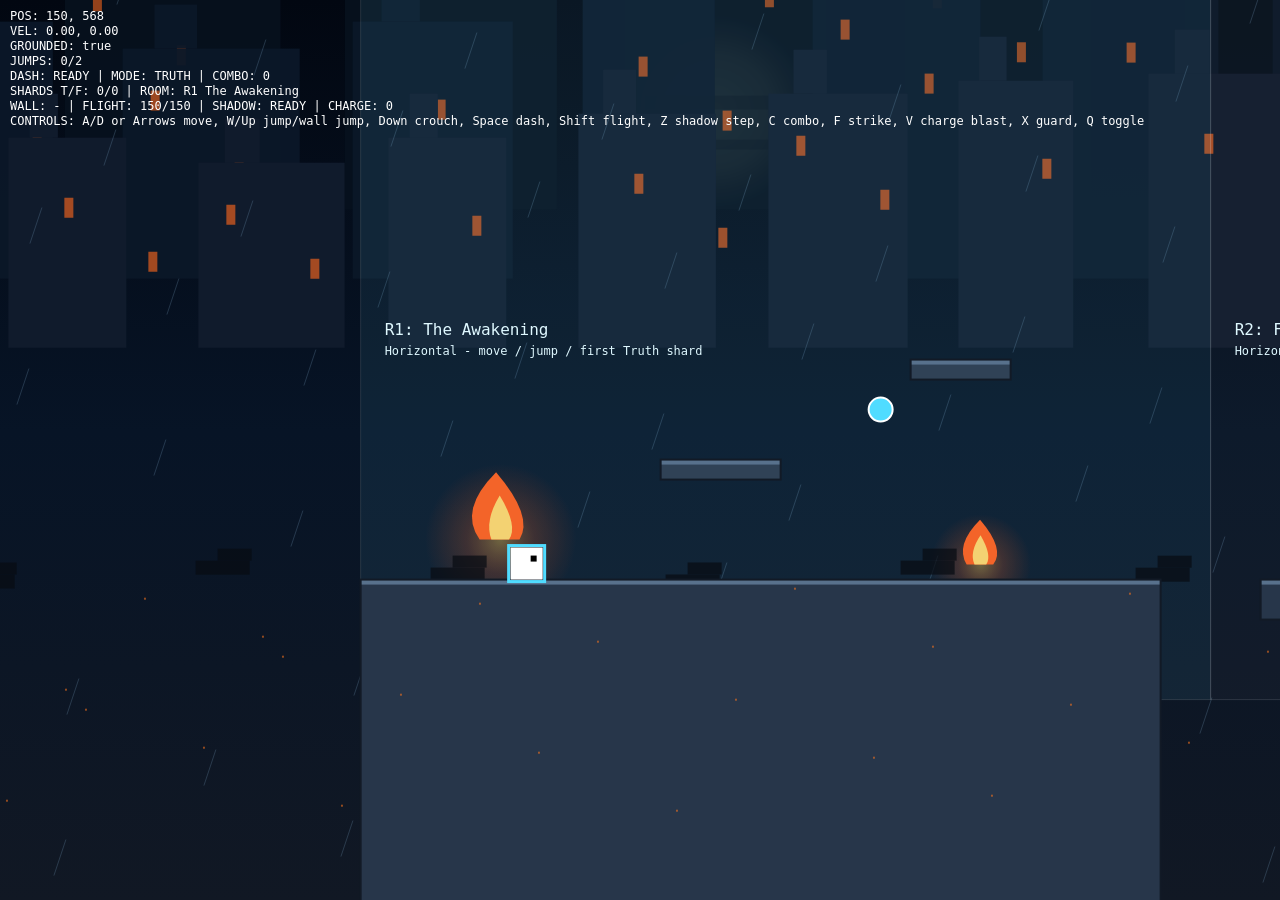
<file: into_darkness_demo_no_sprites.html>
<!DOCTYPE html>
<html lang="en">
<head>
    <meta charset="UTF-8">
    <meta name="viewport" content="width=device-width, initial-scale=1.0">
    <title>Into the Darkness - Level 1 Blockout</title>
    <style>
        body { margin: 0; overflow: hidden; background: #000; }
        canvas { display: block; }
    </style>
    <audio id="bgm" loop>
        <source src="https://raw.githubusercontent.com/nagavisionltd/into-the-darkness-demo-2026/master/assets/audio/music/IntoDarkness_ThemeSong_Moonlit_Gate.mp3" type="audio/mpeg">
    </audio>
</head>
<body>
    <canvas id="gameCanvas"></canvas>
    <script>
        // Try to play background music on first user interaction
        let musicStarted = false;
        function startMusic() {
            if (!musicStarted) {
                const bgm = document.getElementById('bgm');
                bgm.volume = 0.4;
                bgm.play().catch(e => console.log('Music autoplay blocked, waiting for interaction'));
                musicStarted = true;
            }
        }
        window.addEventListener('keydown', startMusic);
        window.addEventListener('mousedown', startMusic);
        window.addEventListener('touchstart', startMusic);
        // ==========================================
        // INTO THE DARKNESS - LEVEL 1 BLOCKOUT
        // Noktara mood pass: moonlit ruined city, fire, rain, blockout player
        // Designed for easy Tiled JSON replacement later
        // ==========================================

        const canvas = document.getElementById('gameCanvas');
        const ctx = canvas.getContext('2d');

        // Resize handling
        function resize() {
            canvas.width = window.innerWidth;
            canvas.height = window.innerHeight;
        }
        window.addEventListener('resize', resize);
        resize();

        // ==========================================
        // INPUT SYSTEM
        // ==========================================
        const controls = {
            left: ['KeyA', 'ArrowLeft'],
            right: ['KeyD', 'ArrowRight'],
            up: ['KeyW', 'ArrowUp'],
            down: ['ArrowDown'],
            dash: ['Space'],
            combo: ['KeyC'],
            strike: ['KeyF'],
            blast: ['KeyV'],
            guard: ['KeyX'],
            toggle: ['KeyQ'],
            flight: ['ShiftLeft', 'ShiftRight'],
            shadowStep: ['KeyZ']
        };
        const keys = {};
        const justPressed = {};
        const justReleased = {};
        window.addEventListener('keydown', e => {
            if (!keys[e.code]) justPressed[e.code] = true;
            keys[e.code] = true;
            // Prevent scrolling with arrows/space
            if(['Space','ArrowUp','ArrowDown','ArrowLeft','ArrowRight'].includes(e.code)) e.preventDefault();
        });
        window.addEventListener('keyup', e => {
            keys[e.code] = false;
            justReleased[e.code] = true;
        });

        function actionHeld(action) {
            return controls[action].some(code => keys[code]);
        }

        function actionPressed(action) {
            return controls[action].some(code => justPressed[code]);
        }

        function actionReleased(action) {
            return controls[action].some(code => justReleased[code]);
        }

        // ==========================================
        // PHYSICS CONSTANTS (Tweak for feel)
        // ==========================================
        const GRAVITY = 0.65;
        const JUMP_FORCE = -13;
        const MOVE_SPEED = 5;
        const FRICTION = 0.85;
        const MAX_JUMPS = 2;
        const DASH_SPEED = 12;
        const DASH_FRAMES = 12;
        const DASH_COOLDOWN = 22;
        const ATTACK_FRAMES = 12;
        const ATTACK_COOLDOWN = 18;
        const COMBO_WINDOW = 28;
        const SOMERSAULT_FRAMES = 28;
        const BLAST_SPEED = 13;
        const BLAST_COOLDOWN = 24;
        const BLAST_CHARGE_1 = 14;
        const BLAST_CHARGE_2 = 34;
        const BLAST_CHARGE_3 = 56;
        const FLOOR_SHARD_SPEED = 8;
        const FREEZE_FRAMES = 150;
        const WALL_SLIDE_SPEED = 2.2;
        const WALL_JUMP_X = 9;
        const WALL_JUMP_Y = -12;
        const FLIGHT_MAX = 150;
        const FLIGHT_RECHARGE = 1.2;
        const FLIGHT_DRAIN = 1.8;
        const FLIGHT_SPEED = 5.2;
        const SHADOW_STEP_SPEED = 18;
        const SHADOW_STEP_FRAMES = 8;
        const SHADOW_STEP_COOLDOWN = 42;

        // ==========================================
        // PLAYER (Placeholder Square)
        // ==========================================
        const player = {
            x: 150,
            y: 300,
            width: 32,
            height: 32,
            vx: 0,
            vy: 0,
            grounded: false,
            jumpsUsed: 0,
            jumpHeld: false,
            dashTimer: 0,
            dashCooldown: 0,
            canDash: true,
            attackTimer: 0,
            attackCooldown: 0,
            attackHitIds: new Set(),
            attackKind: 'strike',
            comboStep: 0,
            comboWindow: 0,
            blastCooldown: 0,
            blastCharge: 0,
            chargingBlast: false,
            somersaultTimer: 0,
            somersaultSpin: 0,
            guard: false,
            crouching: false,
            touchingWall: 0,
            wallSliding: false,
            flightEnergy: FLIGHT_MAX,
            flying: false,
            shadowStepTimer: 0,
            shadowStepCooldown: 0,
            shardMode: 'truth',
            truthShards: 0,
            falseShards: 0,
            hp: 100,
            facingRight: true,
            color: '#ffffff'
        };

        // ==========================================
        // CAMERA (Follows player with smoothing)
        // ==========================================
        const camera = {
            x: 0,
            y: 0,
            targetX: 0,
            targetY: 0,
            smoothing: 0.1
        };

        // ==========================================
        // LEVEL DATA (Replace with Tiled JSON later)
        // Structure matches standard platformer tilemaps
        // ==========================================
        const bossDoor = {
            x: 8360,
            y: 480,
            closedY: 480,
            openY: 340,
            w: 40,
            h: 120,
            type: 'door',
            opened: false
        };

        const bossExitDoor = {
            x: 9280,
            y: 480,
            closedY: 480,
            openY: 320,
            w: 40,
            h: 120,
            type: 'door',
            opened: false
        };

        const roomZones = [
            { id: 'R1', name: 'The Awakening', x: 0, w: 850, y: 600, type: 'Horizontal', note: 'move / jump / first Truth shard' },
            { id: 'R2', name: 'First Contact', x: 850, w: 750, y: 600, type: 'Horizontal + climb', note: 'first enemy and False risk' },
            { id: 'R3', name: 'The Choice', x: 1600, w: 1000, y: 600, type: 'One-screen choice', note: 'Truth safe route vs False reward' },
            { id: 'R4', name: 'Shifting Streets', x: 2750, w: 990, y: 600, type: 'Horizontal shift', note: 'Truth reveals safe platforms' },
            { id: 'R5', name: 'Echo Chamber', x: 3810, w: 540, y: -140, type: 'Vertical climb', note: 'echo platform climb' },
            { id: 'R6', name: 'The Gauntlet', x: 4380, w: 1830, y: 340, type: 'Horizontal combat', note: 'precision jumps plus enemies' },
            { id: 'R7', name: 'Memory Fragment', x: 6220, w: 420, y: 430, type: 'Breather', note: 'safe checkpoint' },
            { id: 'R8', name: 'Truth & Lies', x: 6640, w: 400, y: 600, type: 'Hybrid descent', note: 'shard choice under pressure' },
            { id: 'R9', name: 'Shadow Dance', x: 7040, w: 510, y: 600, type: 'Vertical descent', note: 'late echo-platform test' },
            { id: 'R11', name: 'Convergence', x: 7550, w: 770, y: 600, type: 'Final approach', note: 'all mechanics compressed' },
            { id: 'R12', name: 'Antechamber', x: 8320, w: 240, y: 600, type: 'Boss door', note: 'sliding entrance' },
            { id: 'R13', name: 'Memory Keeper', x: 8560, w: 760, y: 600, type: 'Tall boss arena', note: 'open combat box / no platforms' },
            { id: 'R14', name: 'Aftermath', x: 9460, w: 680, y: 560, type: 'Exit', note: 'dawn / reward beat' },
        ];

        const optionalRooms = [
            { id: 'R10', name: 'The Mirror', x: 6900, y: 170, w: 380, h: 220, note: 'optional secret test - enter later via Truth gate' },
        ];

        const levelPlatforms = [
            // Opening floor segments
            { x: 0, y: 600, w: 800, h: 360, type: 'floor' },
            { x: 900, y: 600, w: 600, h: 40, type: 'floor' },
            { x: 1600, y: 600, w: 420, h: 40, type: 'floor' },
            { x: 2020, y: 600, w: 140, h: 40, type: 'falseCover' },
            { x: 2160, y: 600, w: 440, h: 40, type: 'floor' },
            
            // R1 rooftop warm-up platforms
            { x: 300, y: 480, w: 120, h: 20, type: 'platform' },
            { x: 550, y: 380, w: 100, h: 20, type: 'platform' },

            // R2 upward route to prize chest
            { x: 930, y: 510, w: 150, h: 20, type: 'platform' },
            { x: 1140, y: 420, w: 130, h: 20, type: 'platform' },
            { x: 1340, y: 320, w: 160, h: 20, type: 'platform' },
            { x: 1510, y: 230, w: 120, h: 20, type: 'platform' },

            // R3 choice room and False-mode lower shaft
            { x: 1700, y: 480, w: 100, h: 20, type: 'platform' },
            { x: 1950, y: 380, w: 120, h: 20, type: 'platform' },
            { x: 2200, y: 280, w: 80, h: 20, type: 'platform' },
            { x: 2020, y: 640, w: 30, h: 220, type: 'falseWall' },
            { x: 2130, y: 640, w: 30, h: 220, type: 'falseWall' },
            { x: 1780, y: 860, w: 680, h: 40, type: 'falseFloor' },
            { x: 1860, y: 760, w: 90, h: 20, type: 'falsePlatform' },
            { x: 2220, y: 760, w: 90, h: 20, type: 'falsePlatform' },

            // R4 shifting streets, ground-only read
            { x: 2750, y: 600, w: 240, h: 40, type: 'floor' },
            { x: 3140, y: 600, w: 180, h: 40, type: 'floor' },
            { x: 3480, y: 600, w: 260, h: 40, type: 'floor' },

            // Section 3: vertical climb shaft
            { x: 3840, y: 600, w: 260, h: 40, type: 'floor' },
            { x: 3810, y: 240, w: 40, h: 230, type: 'wall' },
            { x: 4310, y: -160, w: 40, h: 800, type: 'wall' },
            { x: 3980, y: 500, w: 90, h: 20, type: 'platform' },
            { x: 4190, y: 410, w: 90, h: 20, type: 'platform' },
            { x: 3940, y: 310, w: 80, h: 20, type: 'platform' },
            { x: 4150, y: 210, w: 76, h: 20, type: 'platform' },
            { x: 3920, y: 100, w: 70, h: 20, type: 'platform' },
            { x: 4140, y: -20, w: 80, h: 20, type: 'platform' },
            { x: 3920, y: -140, w: 160, h: 20, type: 'platform' },

            // Section 4: upper-route precision jumps
            { x: 4380, y: -140, w: 220, h: 30, type: 'floor' },
            { x: 4740, y: -80, w: 70, h: 20, type: 'platform' },
            { x: 4980, y: -10, w: 60, h: 20, type: 'platform' },
            { x: 5220, y: 60, w: 56, h: 20, type: 'platform' },
            { x: 5480, y: 140, w: 84, h: 20, type: 'platform' },
            { x: 5750, y: 230, w: 76, h: 20, type: 'platform' },
            { x: 6020, y: 340, w: 190, h: 30, type: 'floor' },
            { x: 6290, y: 430, w: 240, h: 30, type: 'floor' },

            // Section 5: descending run with wider gaps
            { x: 6420, y: 430, w: 150, h: 30, type: 'floor' },
            { x: 6840, y: 520, w: 150, h: 30, type: 'floor' },
            { x: 7270, y: 600, w: 280, h: 40, type: 'floor' },
            { x: 6590, y: 300, w: 58, h: 20, type: 'platform' },
            { x: 7040, y: 390, w: 60, h: 20, type: 'platform' },

            // Final boss hallway and arena blockout
            { x: 7800, y: 600, w: 520, h: 40, type: 'floor' },
            { x: 8210, y: 520, w: 150, h: 20, type: 'platform' },
            { x: 8360, y: 600, w: 960, h: 40, type: 'arena' },
            { x: 8360, y: 40, w: 40, h: 440, type: 'arenaWall' },
            bossDoor,
            { x: 9280, y: 40, w: 40, h: 440, type: 'arenaWall' },
            bossExitDoor,
            { x: 8360, y: 40, w: 960, h: 36, type: 'arenaWall' },

            // Aftermath exit
            { x: 9320, y: 560, w: 140, h: 40, type: 'floor' },
            { x: 9460, y: 560, w: 680, h: 40, type: 'floor' },
            { x: 9600, y: 440, w: 110, h: 20, type: 'platform' },
            { x: 9850, y: 360, w: 160, h: 20, type: 'platform' },
        ];

        const shards = [
            { id: 'truth-r1', x: 520, y: 430, r: 12, kind: 'truth', collected: false },
            { id: 'false-r2', x: 1235, y: 395, r: 12, kind: 'false', collected: false },
            { id: 'truth-r3', x: 1840, y: 545, r: 12, kind: 'truth', collected: false },
            { id: 'false-r3', x: 2350, y: 230, r: 12, kind: 'false', collected: false },
            { id: 'truth-r4', x: 3180, y: 545, r: 12, kind: 'truth', collected: false },
            { id: 'truth-r5', x: 4160, y: 160, r: 12, kind: 'truth', collected: false },
            { id: 'secret-r8', x: 7040, y: 350, r: 10, kind: 'secret', collected: false },
            { id: 'false-r12', x: 8275, y: 485, r: 12, kind: 'false', collected: false },
        ];

        const chests = [
            { id: 'r2-prize', x: 1548, y: 194, w: 46, h: 36, opened: false, label: 'PRIZE' },
        ];

        const enemies = [
            { id: 'stalker-r2', x: 1280, y: 552, w: 30, h: 48, hp: 2, type: 'stalker', vx: 0, alive: true, frozenTimer: 0 },
            { id: 'leech-r6-a', x: 4890, y: -58, w: 30, h: 48, hp: 2, type: 'leech', vx: 0, alive: true, frozenTimer: 0 },
            { id: 'knight-r6', x: 6080, y: 292, w: 38, h: 48, hp: 3, type: 'knight', vx: 0, alive: true, frozenTimer: 0 },
            { id: 'stalker-r8', x: 7310, y: 552, w: 30, h: 48, hp: 2, type: 'stalker', vx: 0, alive: true, frozenTimer: 0 },
            { id: 'boss', x: 9030, y: 500, w: 72, h: 100, hp: 12, type: 'boss', vx: 0, alive: true, frozenTimer: 0 },
        ];

        const projectiles = [];
        const ghostTrails = [];
        let frameCount = 0;

        const fireSources = [
            { x: 140, y: 560, size: 42 },
            { x: 620, y: 585, size: 28 },
            { x: 1180, y: 570, size: 34 },
            { x: 1760, y: 565, size: 32 },
            { x: 2460, y: 560, size: 40 },
            { x: 3520, y: 560, size: 36 },
            { x: 6220, y: 392, size: 26 },
            { x: 6890, y: 486, size: 30 },
            { x: 8060, y: 560, size: 32 },
            { x: 8890, y: 560, size: 44 },
            { x: 8580, y: 558, size: 28 },
            { x: 9180, y: 558, size: 28 },
            { x: 9740, y: 520, size: 28 },
        ];

        const buildingRows = [
            { parallax: 0.18, y: 210, color: '#07111e', alpha: 0.92, step: 280, baseH: 260 },
            { parallax: 0.34, y: 280, color: '#0b1728', alpha: 0.96, step: 230, baseH: 230 },
            { parallax: 0.55, y: 350, color: '#101b2c', alpha: 1, step: 190, baseH: 185 },
        ];

        // ==========================================
        // COLLISION DETECTION (AABB)
        // ==========================================
        function rectsOverlap(a, b) {
            return a.x < b.x + b.w &&
                a.x + a.w > b.x &&
                a.y < b.y + b.h &&
                a.y + a.h > b.y;
        }

        function getAttackHitbox() {
            let attackW = player.shardMode === 'false' ? 70 : 54;
            let attackH = player.shardMode === 'false' ? 44 : 36;
            if (player.attackKind === 'dash') {
                attackW = 82;
                attackH = 40;
            } else if (player.attackKind === 'combo') {
                attackW = 48 + player.comboStep * 8;
                attackH = 34 + Math.min(player.comboStep, 3) * 2;
            }
            return {
                x: player.facingRight ? player.x + player.width : player.x - attackW,
                y: player.y + 2,
                w: attackW,
                h: attackH
            };
        }

        function revealTruthPlatforms() {
            for (let plat of levelPlatforms) {
                if (plat.type === 'truthPlatform') {
                    plat.revealed = true;
                }
            }
        }

        function currentRoom() {
            return roomZones.find(room => player.x >= room.x && player.x < room.x + room.w) || roomZones[0];
        }

        function platformIsActive(plat) {
            if (plat.hidden && !plat.revealed) return false;
            if (plat.type === 'falseCover' && player.shardMode === 'false') return false;
            if ((plat.type === 'falseWall' || plat.type === 'falseFloor' || plat.type === 'falsePlatform') && player.shardMode !== 'false') {
                return false;
            }
            return true;
        }

        function platformIsVisible(plat) {
            if (!platformIsActive(plat)) return false;
            return true;
        }

        function blastChargeLevel() {
            if (player.blastCharge >= BLAST_CHARGE_3) return 3;
            if (player.blastCharge >= BLAST_CHARGE_2) return 2;
            if (player.blastCharge >= BLAST_CHARGE_1) return 1;
            return 0;
        }

        function fireBlast(level) {
            const power = Math.max(1, level);
            const blastSize = power >= 3 ? 42 : power === 2 ? 28 : 18;
            projectiles.push({
                x: player.facingRight ? player.x + player.width : player.x - blastSize,
                y: player.y + (player.height - blastSize) / 2,
                w: blastSize,
                h: blastSize,
                vx: player.facingRight ? BLAST_SPEED + power * 1.5 : -(BLAST_SPEED + power * 1.5),
                life: 70 + power * 10,
                damage: power,
                chargeLevel: power,
                kind: player.shardMode,
                rotation: 0,
                pulsePhase: 0
            });
            player.blastCooldown = BLAST_COOLDOWN;
        }

        function detectWallContact(entity, platforms) {
            let wallDir = 0;
            for (let plat of platforms) {
                if (!platformIsActive(plat)) continue;
                const verticalOverlap = entity.y < plat.y + plat.h && entity.y + entity.height > plat.y;
                if (!verticalOverlap) continue;
                const touchingLeftFace = Math.abs(entity.x + entity.width - plat.x) <= 3;
                const touchingRightFace = Math.abs(entity.x - (plat.x + plat.w)) <= 3;
                if (touchingLeftFace && entity.vx >= 0) wallDir = 1;
                if (touchingRightFace && entity.vx <= 0) wallDir = -1;
            }
            return wallDir;
        }

        function drawFlame(x, y, size, time, alpha = 1) {
            const sway = Math.sin(time * 0.12 + x * 0.03) * size * 0.12;
            ctx.save();
            ctx.globalAlpha = alpha;
            const glow = ctx.createRadialGradient(x, y, 0, x, y, size * 1.8);
            glow.addColorStop(0, 'rgba(255, 190, 65, 0.42)');
            glow.addColorStop(0.45, 'rgba(255, 88, 20, 0.20)');
            glow.addColorStop(1, 'rgba(255, 60, 0, 0)');
            ctx.fillStyle = glow;
            ctx.fillRect(x - size * 2, y - size * 2, size * 4, size * 3);

            ctx.fillStyle = '#ff5a17';
            ctx.beginPath();
            ctx.moveTo(x - size * 0.5, y);
            ctx.quadraticCurveTo(x - size * 0.9 + sway, y - size * 0.7, x + sway, y - size * 1.6);
            ctx.quadraticCurveTo(x + size * 0.9 + sway, y - size * 0.55, x + size * 0.45, y);
            ctx.closePath();
            ctx.fill();

            ctx.fillStyle = '#ffd166';
            ctx.beginPath();
            ctx.moveTo(x - size * 0.22, y);
            ctx.quadraticCurveTo(x - size * 0.42 - sway * 0.3, y - size * 0.45, x + sway * 0.2, y - size * 1.05);
            ctx.quadraticCurveTo(x + size * 0.42, y - size * 0.32, x + size * 0.2, y);
            ctx.closePath();
            ctx.fill();
            ctx.restore();
        }

        function drawWorldBackdrop() {
            const sky = ctx.createLinearGradient(0, 0, 0, canvas.height);
            sky.addColorStop(0, '#020711');
            sky.addColorStop(0.48, '#071426');
            sky.addColorStop(1, '#111824');
            ctx.fillStyle = sky;
            ctx.fillRect(0, 0, canvas.width, canvas.height);

            const moonX = canvas.width * 0.55 - camera.x * 0.03;
            const moonY = 112 - camera.y * 0.02;
            const moon = ctx.createRadialGradient(moonX, moonY, 8, moonX, moonY, 96);
            moon.addColorStop(0, 'rgba(241, 255, 218, 0.95)');
            moon.addColorStop(0.55, 'rgba(209, 226, 190, 0.72)');
            moon.addColorStop(1, 'rgba(209, 226, 190, 0)');
            ctx.fillStyle = moon;
            ctx.beginPath();
            ctx.arc(moonX, moonY, 96, 0, Math.PI * 2);
            ctx.fill();
            ctx.fillStyle = 'rgba(9, 18, 31, 0.42)';
            ctx.fillRect(moonX - 70, moonY - 16, 145, 14);
            ctx.fillRect(moonX - 52, moonY + 28, 112, 10);

            for (let row of buildingRows) {
                const start = Math.floor((camera.x * row.parallax - canvas.width) / row.step) * row.step;
                ctx.globalAlpha = row.alpha;
                ctx.fillStyle = row.color;
                for (let x = start; x < camera.x * row.parallax + canvas.width + row.step; x += row.step) {
                    const screenX = x - camera.x * row.parallax;
                    const h = row.baseH + ((Math.abs(Math.sin(x * 0.015)) * 90) | 0);
                    const w = row.step * (0.55 + Math.abs(Math.cos(x * 0.01)) * 0.22);
                    ctx.fillRect(screenX, row.y - h - camera.y * row.parallax * 0.2, w, h);
                    ctx.fillRect(screenX + w * 0.18, row.y - h - 44 - camera.y * row.parallax * 0.2, w * 0.24, 44);
                    for (let i = 0; i < 5; i++) {
                        if ((i + Math.floor(x / row.step)) % 3 === 0) {
                            ctx.fillStyle = 'rgba(255, 104, 28, 0.62)';
                            ctx.fillRect(screenX + 28 + i * 28, row.y - h + 42 + i * 18 - camera.y * row.parallax * 0.2, 9, 20);
                            ctx.fillStyle = row.color;
                        }
                    }
                }
                ctx.globalAlpha = 1;
            }

            ctx.strokeStyle = 'rgba(130, 170, 205, 0.24)';
            ctx.lineWidth = 1;
            for (let i = 0; i < 70; i++) {
                const x = (i * 137 + frameCount * 7 - camera.x * 0.18) % (canvas.width + 140) - 70;
                const y = (i * 71 + frameCount * 14 - camera.y * 0.12) % (canvas.height + 120) - 80;
                ctx.beginPath();
                ctx.moveTo(x, y);
                ctx.lineTo(x - 12, y + 36);
                ctx.stroke();
            }
        }

        function drawForegroundAtmosphere() {
            ctx.save();
            ctx.translate(-camera.x, -camera.y);
            for (let fire of fireSources) {
                drawFlame(fire.x, fire.y, fire.size, frameCount);
            }
            ctx.restore();
        }

        function resolveCollisions(entity, platforms) {
            entity.grounded = false;
            
            for (let plat of platforms) {
                if (!platformIsActive(plat)) continue;

                // AABB overlap check
                if (entity.x < plat.x + plat.w &&
                    entity.x + entity.width > plat.x &&
                    entity.y < plat.y + plat.h &&
                    entity.y + entity.height > plat.y) {
                    
                    // Resolve from top (landing)
                    if (entity.vy > 0 && entity.y + entity.height - entity.vy <= plat.y + 5) {
                        entity.y = plat.y - entity.height;
                        entity.vy = 0;
                        entity.grounded = true;
                    }
                    // Resolve from bottom (hitting head)
                    else if (entity.vy < 0 && entity.y - entity.vy >= plat.y + plat.h - 5) {
                        entity.y = plat.y + plat.h;
                        entity.vy = 0;
                    }
                    // Resolve from sides
                    else if (entity.vx > 0) {
                        entity.x = plat.x - entity.width;
                    } else if (entity.vx < 0) {
                        entity.x = plat.x + plat.w;
                    }
                }
            }
        }

        // ==========================================
        // UPDATE LOOP
        // ==========================================
        function update() {
            if (actionPressed('toggle')) {
                player.shardMode = player.shardMode === 'truth' ? 'false' : 'truth';
            }

            if (player.dashCooldown > 0) player.dashCooldown--;
            if (player.attackCooldown > 0) player.attackCooldown--;
            if (player.blastCooldown > 0) player.blastCooldown--;
            if (player.shadowStepCooldown > 0) player.shadowStepCooldown--;
            if (player.somersaultTimer > 0) {
                player.somersaultTimer--;
                player.somersaultSpin += 0.55;
            }
            if (player.comboWindow > 0) player.comboWindow--;
            if (player.comboWindow === 0 && player.attackTimer === 0) player.comboStep = 0;
            if (player.attackTimer > 0) player.attackTimer--;
            if (player.attackTimer === 0) player.attackHitIds.clear();
            player.guard = actionHeld('guard');
            player.crouching = actionHeld('down');

            if (player.grounded) {
                player.jumpsUsed = 0;
                player.canDash = true;
                player.flightEnergy = Math.min(FLIGHT_MAX, player.flightEnergy + FLIGHT_RECHARGE);
            }

            player.touchingWall = detectWallContact(player, levelPlatforms);
            player.wallSliding = !player.grounded && player.touchingWall !== 0 && player.vy > 0 && !player.flying;

            // Echo Step dash: short horizontal burst, refreshed on ground.
            if (actionPressed('dash') && player.canDash && player.dashCooldown === 0 && !player.guard) {
                player.dashTimer = DASH_FRAMES;
                player.dashCooldown = DASH_COOLDOWN;
                player.canDash = false;
                player.vx = player.facingRight ? DASH_SPEED : -DASH_SPEED;
                player.vy = Math.min(player.vy, 0);
                ghostTrails.push({ x: player.x, y: player.y, life: 14 });
            }

            if (actionPressed('shadowStep') && player.shadowStepCooldown === 0 && !player.guard) {
                player.shadowStepTimer = SHADOW_STEP_FRAMES;
                player.shadowStepCooldown = SHADOW_STEP_COOLDOWN;
                player.vx = player.facingRight ? SHADOW_STEP_SPEED : -SHADOW_STEP_SPEED;
                player.vy = 0;
                for (let i = 0; i < 4; i++) {
                    ghostTrails.push({ x: player.x - i * 12 * (player.facingRight ? 1 : -1), y: player.y, life: 18 - i * 3, shadow: true });
                }
            }

            if (actionPressed('combo') && player.attackCooldown === 0 && !player.guard) {
                player.comboStep = player.comboWindow > 0 ? Math.min(player.comboStep + 1, 9) : 1;
                player.comboWindow = COMBO_WINDOW;
                player.attackKind = player.dashTimer > 0 ? 'dash' : 'combo';
                player.attackTimer = player.comboStep >= 9 ? 18 : ATTACK_FRAMES;
                player.attackCooldown = player.comboStep >= 9 ? 24 : 12;
            }

            // Shard Strike: Truth is safer/reveals, False is wider and hits harder.
            if (actionPressed('strike') && player.attackCooldown === 0 && !player.guard) {
                player.attackKind = 'strike';
                player.attackTimer = ATTACK_FRAMES;
                player.attackCooldown = ATTACK_COOLDOWN;
                if (player.shardMode === 'truth') revealTruthPlatforms();
            }

            if (actionHeld('blast') && player.blastCooldown === 0 && !player.guard) {
                player.chargingBlast = true;
                player.blastCharge = Math.min(BLAST_CHARGE_3, player.blastCharge + 1);
                player.vx *= 0.92;
            }
            if ((actionReleased('blast') || player.guard) && player.chargingBlast) {
                fireBlast(blastChargeLevel());
                player.chargingBlast = false;
                player.blastCharge = 0;
            }
            if (!actionHeld('blast') && !player.chargingBlast && player.blastCharge > 0) {
                player.blastCharge = 0;
            }

            player.flying = actionHeld('flight') && player.flightEnergy > 0 && !player.grounded && !player.guard;

            if (player.shadowStepTimer > 0) {
                player.shadowStepTimer--;
                player.vx = player.facingRight ? SHADOW_STEP_SPEED : -SHADOW_STEP_SPEED;
                player.vy = 0;
                if (player.shadowStepTimer % 2 === 0) {
                    ghostTrails.push({ x: player.x, y: player.y, life: 12, shadow: true });
                }
            } else if (player.dashTimer > 0) {
                player.dashTimer--;
                player.vx = player.facingRight ? DASH_SPEED : -DASH_SPEED;
            } else {
                // Horizontal Movement
                if (!player.guard && actionHeld('left')) {
                    player.vx -= 1;
                    player.facingRight = false;
                }
                if (!player.guard && actionHeld('right')) {
                    player.vx += 1;
                    player.facingRight = true;
                }

                if (player.flying) {
                    if (actionHeld('up')) player.vy -= 0.8;
                    if (actionHeld('down')) player.vy += 0.8;
                    player.vx = Math.max(-FLIGHT_SPEED, Math.min(FLIGHT_SPEED, player.vx));
                    player.vy = Math.max(-FLIGHT_SPEED, Math.min(FLIGHT_SPEED, player.vy));
                    player.flightEnergy = Math.max(0, player.flightEnergy - FLIGHT_DRAIN);
                }

                // Apply friction & clamp speed
                player.vx *= player.guard || player.crouching ? 0.72 : FRICTION;
                if (Math.abs(player.vx) < 0.1) player.vx = 0;
                player.vx = Math.max(-MOVE_SPEED, Math.min(MOVE_SPEED, player.vx));
            }

            // Jump / double jump
            const jumpPressed = actionHeld('up');
            if (jumpPressed && !player.jumpHeld && player.wallSliding && !player.guard) {
                player.vx = -player.touchingWall * WALL_JUMP_X;
                player.vy = WALL_JUMP_Y;
                player.facingRight = player.touchingWall < 0;
                player.grounded = false;
                player.canDash = true;
            } else if (jumpPressed && !player.jumpHeld && player.jumpsUsed < MAX_JUMPS && !player.guard && !player.crouching) {
                player.vy = JUMP_FORCE;
                player.grounded = false;
                player.jumpsUsed++;
                if (player.jumpsUsed === 2) {
                    player.canDash = true;
                    player.somersaultTimer = SOMERSAULT_FRAMES;
                    player.somersaultSpin = 0;
                    ghostTrails.push({ x: player.x, y: player.y, life: 16, somersault: true });
                }
                // TODO: Add jump buffer & coyote time here (per KB standards)
            }
            player.jumpHeld = jumpPressed;

            // Gravity
            if (player.flying || player.shadowStepTimer > 0) {
                player.vy += 0;
            } else {
                player.vy += player.dashTimer > 0 ? GRAVITY * 0.2 : GRAVITY;
            }
            if (player.wallSliding) {
                player.vy = Math.min(player.vy, WALL_SLIDE_SPEED);
            }

            // Apply velocity
            player.x += player.vx;
            player.y += player.vy;

            // Boss door opens when the player reaches the hallway.
            if (player.x > 8075) {
                bossDoor.opened = true;
            }
            const doorTargetY = bossDoor.opened ? bossDoor.openY : bossDoor.closedY;
            bossDoor.y += (doorTargetY - bossDoor.y) * 0.16;

            const boss = enemies.find(enemy => enemy.id === 'boss');
            if (player.x > 9100 || (boss && !boss.alive)) {
                bossExitDoor.opened = true;
            }
            const exitDoorTargetY = bossExitDoor.opened ? bossExitDoor.openY : bossExitDoor.closedY;
            bossExitDoor.y += (exitDoorTargetY - bossExitDoor.y) * 0.16;

            // Collision
            resolveCollisions(player, levelPlatforms);

            // Shard pickups and simple collectible gates.
            for (let shard of shards) {
                if (shard.collected) continue;
                const shardBox = { x: shard.x - shard.r, y: shard.y - shard.r, w: shard.r * 2, h: shard.r * 2 };
                if (rectsOverlap({ x: player.x, y: player.y, w: player.width, h: player.height }, shardBox)) {
                    shard.collected = true;
                    if (shard.kind === 'truth') {
                        player.truthShards++;
                        player.shardMode = 'truth';
                        if (shard.reveals) revealTruthPlatforms();
                    } else if (shard.kind === 'false') {
                        player.falseShards++;
                        player.shardMode = 'false';
                    }
                }
            }

            for (let chest of chests) {
                if (chest.opened) continue;
                if (rectsOverlap({ x: player.x, y: player.y, w: player.width, h: player.height }, chest)) {
                    chest.opened = true;
                    player.truthShards++;
                }
            }

            // Lightweight enemy hit test for the new Shard Strike.
            if (player.attackTimer > 0) {
                const hitbox = getAttackHitbox();
                for (let enemy of enemies) {
                    if (!enemy.alive || player.attackHitIds.has(enemy.id)) continue;
                    if (rectsOverlap(hitbox, enemy)) {
                        const finisher = player.attackKind === 'combo' && player.comboStep >= 9;
                        const damage = finisher ? 4 : player.attackKind === 'dash' ? 2 : player.shardMode === 'false' ? 2 : 1;
                        const knockback = finisher ? 22 : player.attackKind === 'dash' ? 18 : player.shardMode === 'false' ? 14 : 8;
                        enemy.hp -= damage;
                        enemy.vx = player.facingRight ? knockback : -knockback;
                        player.attackHitIds.add(enemy.id);
                        if (enemy.hp <= 0) enemy.alive = false;
                    }
                }
            }

            for (let projectile of projectiles) {
                projectile.x += projectile.vx;
                projectile.life--;
                projectile.pulsePhase += 0.15;
                projectile.rotation += 0.08;
                for (let enemy of enemies) {
                    if (!enemy.alive || projectile.life <= 0) continue;
                    if (rectsOverlap(projectile, enemy)) {
                        enemy.hp -= projectile.damage;
                        enemy.vx = projectile.vx > 0 ? 9 : -9;
                        projectile.life = 0;
                        if (enemy.hp <= 0) enemy.alive = false;
                    }
                }
            }
            for (let i = projectiles.length - 1; i >= 0; i--) {
                if (projectiles[i].life <= 0) projectiles.splice(i, 1);
            }

            for (let enemy of enemies) {
                if (!enemy.alive) continue;
                enemy.x += enemy.vx;
                enemy.vx *= 0.82;
            }

            for (let trail of ghostTrails) {
                trail.life--;
            }
            for (let i = ghostTrails.length - 1; i >= 0; i--) {
                if (ghostTrails[i].life <= 0) ghostTrails.splice(i, 1);
            }

            // Fall reset (pit death)
            if (player.y > 1200) {
                player.x = 150;
                player.y = 300;
                player.vx = 0;
                player.vy = 0;
                player.jumpsUsed = 0;
                player.jumpHeld = false;
                player.canDash = true;
                player.dashTimer = 0;
                player.attackTimer = 0;
                player.comboStep = 0;
                player.comboWindow = 0;
                player.guard = false;
                player.crouching = false;
                player.touchingWall = 0;
                player.wallSliding = false;
                player.flightEnergy = FLIGHT_MAX;
                player.flying = false;
                player.shadowStepTimer = 0;
                player.chargingBlast = false;
                player.blastCharge = 0;
                player.somersaultTimer = 0;
                player.somersaultSpin = 0;
            }

            // Camera follow
            camera.targetX = player.x - canvas.width * 0.4;
            camera.targetY = player.y - canvas.height * 0.6;
            camera.x += (camera.targetX - camera.x) * camera.smoothing;
            camera.y += (camera.targetY - camera.y) * camera.smoothing;

            for (let code in justPressed) {
                delete justPressed[code];
            }
            for (let code in justReleased) {
                delete justReleased[code];
            }
        }

        // ==========================================
        // RENDER LOOP
        // ==========================================
        function render() {
            frameCount++;
            drawWorldBackdrop();
            drawForegroundAtmosphere();

            ctx.save();
            ctx.translate(-camera.x, -camera.y);

            // Room labels and soft blockout boundaries.
            for (let room of roomZones) {
                ctx.fillStyle = room.id === currentRoom().id ? 'rgba(102, 217, 255, 0.08)' : 'rgba(255, 255, 255, 0.025)';
                ctx.fillRect(room.x, -260, room.w, 980);
                ctx.strokeStyle = 'rgba(255, 255, 255, 0.12)';
                ctx.strokeRect(room.x, -260, room.w, 980);

                ctx.fillStyle = '#dff8ff';
                ctx.font = '16px monospace';
                ctx.fillText(`${room.id}: ${room.name}`, room.x + 24, room.y - 245);
                ctx.font = '12px monospace';
                ctx.fillText(`${room.type} - ${room.note}`, room.x + 24, room.y - 225);
            }

            for (let room of optionalRooms) {
                ctx.fillStyle = 'rgba(80, 220, 255, 0.06)';
                ctx.fillRect(room.x, room.y, room.w, room.h);
                ctx.setLineDash([8, 8]);
                ctx.strokeStyle = '#50dcff';
                ctx.strokeRect(room.x, room.y, room.w, room.h);
                ctx.setLineDash([]);
                ctx.fillStyle = '#b9f7ff';
                ctx.font = '16px monospace';
                ctx.fillText(`${room.id}: ${room.name}`, room.x + 18, room.y + 32);
                ctx.font = '12px monospace';
                ctx.fillText(room.note, room.x + 18, room.y + 52);
            }

            // Cathedral-like boss arena dressing in R13.
            ctx.fillStyle = 'rgba(9, 6, 14, 0.45)';
            ctx.fillRect(8400, 76, 880, 524);
            for (let x = 8460; x <= 9180; x += 180) {
                ctx.fillStyle = 'rgba(20, 24, 36, 0.78)';
                ctx.fillRect(x, 110, 46, 490);
                ctx.fillStyle = 'rgba(110, 38, 48, 0.65)';
                ctx.fillRect(x - 12, 95, 70, 18);
                ctx.fillStyle = 'rgba(255, 91, 28, 0.18)';
                ctx.fillRect(x + 12, 175, 16, 115);
            }

            // Rubble silhouettes to sell the destroyed street without blocking readability.
            ctx.fillStyle = 'rgba(7, 12, 19, 0.72)';
            for (let i = -2; i < 48; i++) {
                const rx = i * 235 + 70;
                const ry = 602 + Math.sin(i * 2.1) * 8;
                ctx.fillRect(rx, ry - 14, 54, 14);
                ctx.fillRect(rx + 22, ry - 26, 34, 12);
            }

            // Draw Platforms
            for (let plat of levelPlatforms) {
                if (!platformIsVisible(plat)) continue;

                if (plat.type === 'floor') {
                    ctx.fillStyle = '#27364a';
                } else if (plat.type === 'wall') {
                    ctx.fillStyle = '#1b293a';
                } else if (plat.type === 'arena' || plat.type === 'arenaWall') {
                    ctx.fillStyle = '#3b1721';
                } else if (plat.type === 'door') {
                    ctx.fillStyle = '#66d9ff';
                } else if (plat.type === 'truthPlatform') {
                    ctx.fillStyle = 'rgba(80, 220, 255, 0.8)';
                } else if (plat.type === 'falseWall' || plat.type === 'falseFloor' || plat.type === 'falsePlatform') {
                    ctx.fillStyle = 'rgba(255, 59, 95, 0.72)';
                } else if (plat.type === 'falseCover') {
                    ctx.fillStyle = '#2a3442';
                } else {
                    ctx.fillStyle = '#304256';
                }
                ctx.fillRect(plat.x, plat.y, plat.w, plat.h);

                ctx.fillStyle = plat.type === 'arena' || plat.type === 'arenaWall' ? '#7e2d32' : plat.type === 'door' || plat.type === 'truthPlatform' ? 'rgba(223, 248, 255, 0.85)' : plat.type === 'falseWall' || plat.type === 'falseFloor' || plat.type === 'falsePlatform' ? 'rgba(255, 160, 180, 0.85)' : '#58718c';
                ctx.fillRect(plat.x, plat.y, plat.w, Math.min(5, plat.h));
                
                // Platform outline for clarity
                ctx.strokeStyle = plat.type === 'arena' || plat.type === 'arenaWall' ? '#ad3841' : plat.type === 'door' || plat.type === 'truthPlatform' ? '#dff8ff' : plat.type === 'falseWall' || plat.type === 'falseFloor' || plat.type === 'falsePlatform' ? '#ff3b5f' : '#121a26';
                ctx.lineWidth = 2;
                ctx.strokeRect(plat.x, plat.y, plat.w, plat.h);
            }

            if (player.shardMode === 'false') {
                ctx.fillStyle = 'rgba(255, 59, 95, 0.2)';
                ctx.fillRect(2020, 600, 140, 260);
                ctx.strokeStyle = 'rgba(255, 59, 95, 0.75)';
                ctx.setLineDash([10, 8]);
                ctx.strokeRect(2020, 600, 140, 260);
                ctx.setLineDash([]);
            }

            for (let chest of chests) {
                ctx.fillStyle = chest.opened ? '#44505f' : '#d49a31';
                ctx.fillRect(chest.x, chest.y, chest.w, chest.h);
                ctx.fillStyle = chest.opened ? '#7d8a9a' : '#ffe08a';
                ctx.fillRect(chest.x + 4, chest.y + 4, chest.w - 8, 8);
                ctx.strokeStyle = '#1a0f08';
                ctx.strokeRect(chest.x, chest.y, chest.w, chest.h);
                if (!chest.opened) {
                    ctx.fillStyle = '#fff1b8';
                    ctx.font = '10px monospace';
                    ctx.fillText(chest.label, chest.x + 6, chest.y - 8);
                }
            }

            // Shards and secret clue.
            for (let shard of shards) {
                if (shard.collected) continue;
                ctx.beginPath();
                ctx.fillStyle = shard.kind === 'truth' ? '#50dcff' : shard.kind === 'false' ? '#ff3b5f' : '#b9f7ff';
                ctx.arc(shard.x, shard.y, shard.r, 0, Math.PI * 2);
                ctx.fill();
                ctx.strokeStyle = '#ffffff';
                ctx.stroke();
            }

            // Enemies / boss blockout.
            for (let enemy of enemies) {
                if (!enemy.alive) continue;
                ctx.fillStyle = enemy.frozenTimer > 0 ? '#7df9ff' : enemy.type === 'boss' ? '#8b0000' : enemy.type === 'knight' ? '#22113a' : '#03050a';
                ctx.fillRect(enemy.x, enemy.y, enemy.w, enemy.h);
                ctx.strokeStyle = enemy.frozenTimer > 0 ? '#dff8ff' : enemy.type === 'boss' ? '#ffcccc' : '#ff3b5f';
                ctx.strokeRect(enemy.x, enemy.y, enemy.w, enemy.h);
                ctx.fillStyle = '#ff3b5f';
                ctx.fillRect(enemy.x + 8, enemy.y + 8, 5, 5);
                ctx.fillRect(enemy.x + enemy.w - 13, enemy.y + 8, 5, 5);
            }

            // Dash / flash-step ghosts.
            for (let trail of ghostTrails) {
                ctx.fillStyle = trail.shadow ? `rgba(20, 0, 40, ${trail.life / 20})` : trail.somersault ? `rgba(255, 255, 255, ${trail.life / 26})` : `rgba(80, 220, 255, ${trail.life / 28})`;
                ctx.fillRect(trail.x, trail.y, player.width, player.height);
            }

            // E-Blast projectiles - Energy blast style (Street Fighter / Mega Man)
            for (let projectile of projectiles) {
                const centerX = projectile.x + projectile.w / 2;
                const centerY = projectile.y + projectile.h / 2;
                const pulseScale = 1 + Math.sin(projectile.pulsePhase) * 0.15;
                
                // Outer glow aura
                const glowSize = projectile.w * 1.8 * pulseScale;
                const gradient = ctx.createRadialGradient(centerX, centerY, projectile.w * 0.3, centerX, centerY, glowSize);
                
                if (projectile.chargeLevel >= 3) {
                    // Massive charged blast - white/blue core with intense glow
                    gradient.addColorStop(0, 'rgba(255, 255, 255, 0.95)');
                    gradient.addColorStop(0.2, 'rgba(200, 240, 255, 0.85)');
                    gradient.addColorStop(0.4, 'rgba(114, 244, 255, 0.6)');
                    gradient.addColorStop(0.7, 'rgba(51, 170, 255, 0.3)');
                    gradient.addColorStop(1, 'rgba(51, 170, 255, 0)');
                } else if (projectile.chargeLevel === 2) {
                    // Medium blast - cyan energy ball
                    gradient.addColorStop(0, 'rgba(255, 255, 255, 0.9)');
                    gradient.addColorStop(0.25, 'rgba(114, 244, 255, 0.8)');
                    gradient.addColorStop(0.5, 'rgba(51, 200, 255, 0.5)');
                    gradient.addColorStop(0.8, 'rgba(51, 170, 255, 0.2)');
                    gradient.addColorStop(1, 'rgba(51, 170, 255, 0)');
                } else if (projectile.kind === 'truth') {
                    // Small truth blast - blue energy fire
                    gradient.addColorStop(0, 'rgba(255, 255, 255, 0.85)');
                    gradient.addColorStop(0.3, 'rgba(51, 170, 255, 0.75)');
                    gradient.addColorStop(0.6, 'rgba(51, 140, 255, 0.4)');
                    gradient.addColorStop(1, 'rgba(51, 100, 255, 0)');
                } else {
                    // Small false blast - red/pink energy fire
                    gradient.addColorStop(0, 'rgba(255, 255, 255, 0.85)');
                    gradient.addColorStop(0.3, 'rgba(255, 77, 119, 0.75)');
                    gradient.addColorStop(0.6, 'rgba(255, 50, 100, 0.4)');
                    gradient.addColorStop(1, 'rgba(255, 50, 100, 0)');
                }
                
                ctx.fillStyle = gradient;
                ctx.beginPath();
                ctx.arc(centerX, centerY, glowSize / 2, 0, Math.PI * 2);
                ctx.fill();
                
                // Bright inner core
                const coreColor = projectile.chargeLevel >= 3 ? '#ffffff' : 
                                  projectile.chargeLevel === 2 ? '#e0faff' : 
                                  projectile.kind === 'truth' ? '#aaddff' : '#ffccdd';
                ctx.fillStyle = coreColor;
                ctx.beginPath();
                ctx.arc(centerX, centerY, projectile.w * 0.35 * pulseScale, 0, Math.PI * 2);
                ctx.fill();
                
                // Sparkle particles around high-charge blasts
                if (projectile.chargeLevel >= 2) {
                    ctx.fillStyle = 'rgba(255, 255, 255, 0.7)';
                    for (let i = 0; i < 3; i++) {
                        const sparkAngle = projectile.rotation + (i * Math.PI * 2 / 3);
                        const sparkDist = projectile.w * 0.7;
                        const sparkX = centerX + Math.cos(sparkAngle) * sparkDist;
                        const sparkY = centerY + Math.sin(sparkAngle) * sparkDist;
                        ctx.beginPath();
                        ctx.arc(sparkX, sparkY, 2, 0, Math.PI * 2);
                        ctx.fill();
                    }
                }
            }

            // Active attack hitbox.
            if (player.attackTimer > 0) {
                const hitbox = getAttackHitbox();
                const attackAlpha = player.attackKind === 'combo' && player.comboStep >= 9 ? 0.7 : 0.45;
                ctx.fillStyle = player.shardMode === 'truth' ? `rgba(80, 220, 255, ${attackAlpha})` : `rgba(255, 59, 95, ${attackAlpha})`;
                ctx.fillRect(hitbox.x, hitbox.y, hitbox.w, hitbox.h);
                ctx.strokeStyle = '#ffffff';
                ctx.strokeRect(hitbox.x, hitbox.y, hitbox.w, hitbox.h);
            }

            // Draw Player (Placeholder)
            const chargeLevel = blastChargeLevel();
            ctx.fillStyle = player.shadowStepTimer > 0 ? '#201030' :
                chargeLevel === 3 ? '#ffffff' :
                chargeLevel === 2 ? '#72f4ff' :
                chargeLevel === 1 ? '#1f8cff' :
                player.flying ? '#b9f7ff' :
                player.dashTimer > 0 ? '#66d9ff' :
                player.color;
            const drawHeight = player.crouching ? player.height * 0.55 : player.height;
            const drawY = player.crouching ? player.y + player.height - drawHeight : player.y;
            if (player.somersaultTimer > 0) {
                ctx.save();
                ctx.translate(player.x + player.width / 2, drawY + drawHeight / 2);
                ctx.rotate(player.somersaultSpin);
                ctx.fillRect(-player.width / 2, -drawHeight / 2, player.width, drawHeight);
                ctx.fillStyle = 'rgba(80, 220, 255, 0.35)';
                ctx.fillRect(-player.width / 2 - 8, -drawHeight / 2, 6, drawHeight);
                ctx.restore();
            } else {
                ctx.fillRect(player.x, drawY, player.width, drawHeight);
            }
            ctx.strokeStyle = player.shardMode === 'truth' ? '#50dcff' : '#ff3b5f';
            ctx.lineWidth = 3;
            if (player.somersaultTimer > 0) {
                ctx.save();
                ctx.translate(player.x + player.width / 2, drawY + drawHeight / 2);
                ctx.rotate(player.somersaultSpin);
                ctx.strokeRect(-player.width / 2 - 2, -drawHeight / 2 - 2, player.width + 4, drawHeight + 4);
                ctx.restore();
            } else {
                ctx.strokeRect(player.x - 2, drawY - 2, player.width + 4, drawHeight + 4);
            }
            if (player.chargingBlast) {
                ctx.strokeStyle = chargeLevel === 3 ? '#ffffff' : chargeLevel === 2 ? '#72f4ff' : '#1f8cff';
                ctx.lineWidth = 2 + chargeLevel;
                ctx.beginPath();
                ctx.arc(player.x + player.width / 2, player.y + player.height / 2, 22 + chargeLevel * 5, 0, Math.PI * 2);
                ctx.stroke();
            }
            if (player.wallSliding) {
                ctx.fillStyle = '#ffd166';
                const sparkX = player.touchingWall > 0 ? player.x + player.width + 2 : player.x - 5;
                ctx.fillRect(sparkX, player.y + 10, 4, 4);
                ctx.fillRect(sparkX, player.y + 22, 3, 3);
            }
            if (player.flying) {
                ctx.fillStyle = 'rgba(80, 220, 255, 0.35)';
                ctx.fillRect(player.x - 8, player.y + player.height - 4, player.width + 16, 8);
            }
            if (player.guard) {
                ctx.fillStyle = 'rgba(255, 255, 255, 0.45)';
                const shieldX = player.facingRight ? player.x + player.width + 4 : player.x - 10;
                ctx.fillRect(shieldX, player.y - 2, 6, player.height + 4);
            }
            
            // Direction indicator
            ctx.fillStyle = '#000000';
            const eyeX = player.facingRight ? player.x + 20 : player.x + 6;
            ctx.fillRect(eyeX, drawY + 8, 6, 6);

            ctx.restore();

            // Screen-space ember flecks over the action.
            ctx.fillStyle = 'rgba(255, 119, 28, 0.55)';
            for (let i = 0; i < 22; i++) {
                const x = (i * 197 + frameCount * 1.3 - camera.x * 0.1) % (canvas.width + 40) - 20;
                const y = (canvas.height - 80 - ((i * 53 + frameCount * 2.1) % 260));
                ctx.fillRect(x, y, 2, 2);
            }

            // Debug UI
            ctx.fillStyle = '#ffffff';
            ctx.font = '12px monospace';
            const room = currentRoom();
            ctx.fillText(`POS: ${Math.round(player.x)}, ${Math.round(player.y)}`, 10, 20);
            ctx.fillText(`VEL: ${player.vx.toFixed(2)}, ${player.vy.toFixed(2)}`, 10, 35);
            ctx.fillText(`GROUNDED: ${player.grounded}`, 10, 50);
            ctx.fillText(`JUMPS: ${player.jumpsUsed}/${MAX_JUMPS}`, 10, 65);
            ctx.fillText(`DASH: ${player.canDash ? 'READY' : 'USED'} | MODE: ${player.shardMode.toUpperCase()} | COMBO: ${player.comboStep}`, 10, 80);
            ctx.fillText(`SHARDS T/F: ${player.truthShards}/${player.falseShards} | ROOM: ${room.id} ${room.name}`, 10, 95);
            ctx.fillText(`WALL: ${player.wallSliding ? 'SLIDE' : player.touchingWall || '-'} | FLIGHT: ${Math.round(player.flightEnergy)}/${FLIGHT_MAX} | SHADOW: ${player.shadowStepCooldown === 0 ? 'READY' : player.shadowStepCooldown} | CHARGE: ${chargeLevel}`, 10, 110);
            ctx.fillText(`CONTROLS: A/D or Arrows move, W/Up jump/wall jump, Down crouch, Space dash, Shift flight, Z shadow step, C combo, F strike, V charge blast, X guard, Q toggle`, 10, 125);
        }

        // ==========================================
        // GAME LOOP
        // ==========================================
        function loop() {
            update();
            render();
            requestAnimationFrame(loop);
        }

        // Start
        loop();
    </script>
</body>
</html>
</file>
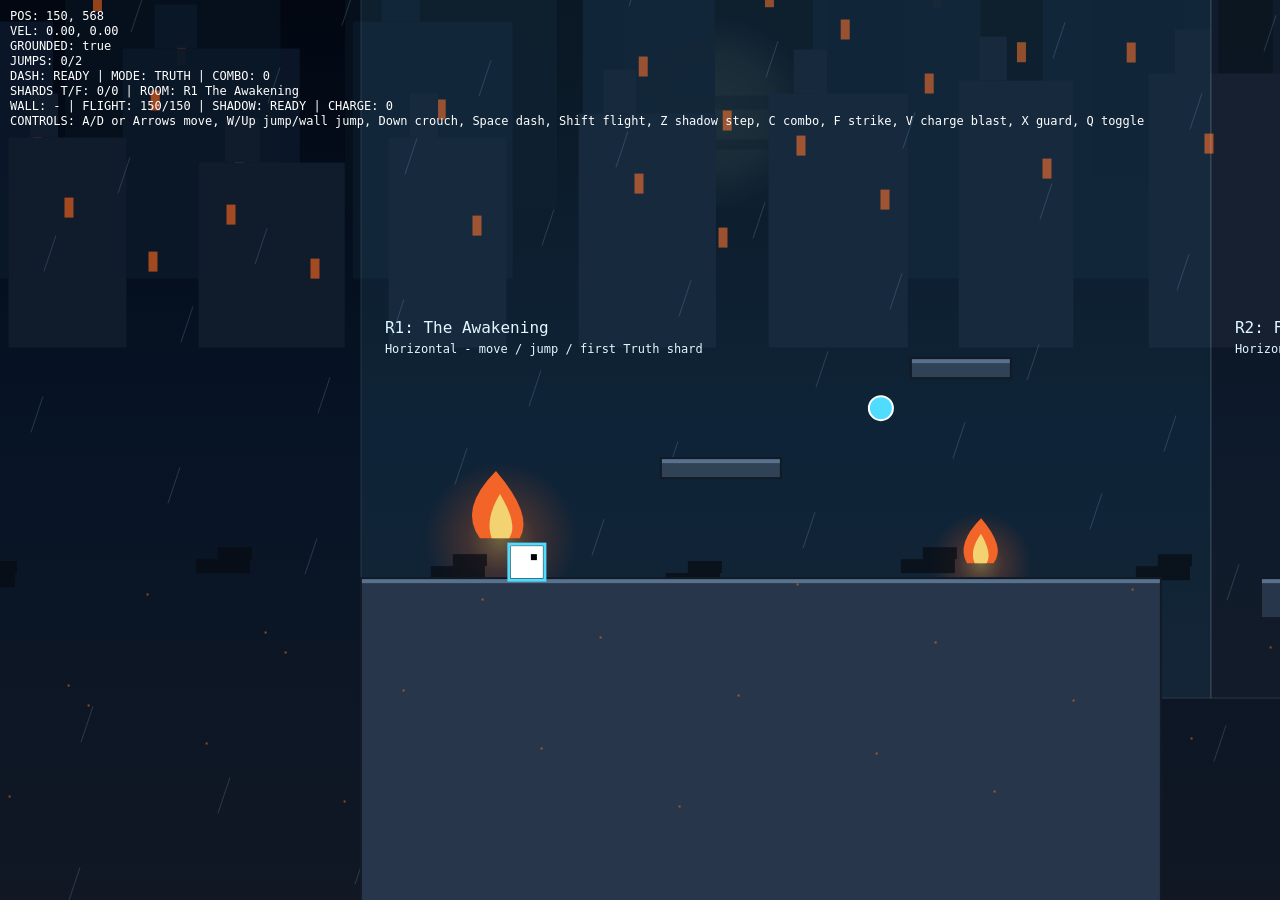
<file: starterq.html>
<!DOCTYPE html>
<html lang="en">
<head>
    <meta charset="UTF-8">
    <meta name="viewport" content="width=device-width, initial-scale=1.0">
    <title>Into the Darkness - Level 1 Blockout</title>
    <style>
        body { margin: 0; overflow: hidden; background: #000; }
        canvas { display: block; }
    </style>
</head>
<body>
    <canvas id="gameCanvas"></canvas>
    <script>
        // ==========================================
        // INTO THE DARKNESS - LEVEL 1 BLOCKOUT
        // Noktara mood pass: moonlit ruined city, fire, rain, blockout player
        // Designed for easy Tiled JSON replacement later
        // ==========================================

        const canvas = document.getElementById('gameCanvas');
        const ctx = canvas.getContext('2d');

        // Resize handling
        function resize() {
            canvas.width = window.innerWidth;
            canvas.height = window.innerHeight;
        }
        window.addEventListener('resize', resize);
        resize();

        // ==========================================
        // INPUT SYSTEM
        // ==========================================
        const controls = {
            left: ['KeyA', 'ArrowLeft'],
            right: ['KeyD', 'ArrowRight'],
            up: ['KeyW', 'ArrowUp'],
            down: ['ArrowDown'],
            dash: ['Space'],
            combo: ['KeyC'],
            strike: ['KeyF'],
            blast: ['KeyV'],
            guard: ['KeyX'],
            toggle: ['KeyQ'],
            flight: ['ShiftLeft', 'ShiftRight'],
            shadowStep: ['KeyZ']
        };
        const keys = {};
        const justPressed = {};
        const justReleased = {};
        window.addEventListener('keydown', e => {
            if (!keys[e.code]) justPressed[e.code] = true;
            keys[e.code] = true;
            // Prevent scrolling with arrows/space
            if(['Space','ArrowUp','ArrowDown','ArrowLeft','ArrowRight'].includes(e.code)) e.preventDefault();
        });
        window.addEventListener('keyup', e => {
            keys[e.code] = false;
            justReleased[e.code] = true;
        });

        function actionHeld(action) {
            return controls[action].some(code => keys[code]);
        }

        function actionPressed(action) {
            return controls[action].some(code => justPressed[code]);
        }

        function actionReleased(action) {
            return controls[action].some(code => justReleased[code]);
        }

        // ==========================================
        // PHYSICS CONSTANTS (Tweak for feel)
        // ==========================================
        const GRAVITY = 0.65;
        const JUMP_FORCE = -13;
        const MOVE_SPEED = 5;
        const FRICTION = 0.85;
        const MAX_JUMPS = 2;
        const DASH_SPEED = 12;
        const DASH_FRAMES = 12;
        const DASH_COOLDOWN = 22;
        const ATTACK_FRAMES = 12;
        const ATTACK_COOLDOWN = 18;
        const COMBO_WINDOW = 28;
        const SOMERSAULT_FRAMES = 28;
        const BLAST_SPEED = 13;
        const BLAST_COOLDOWN = 24;
        const BLAST_CHARGE_1 = 14;
        const BLAST_CHARGE_2 = 34;
        const BLAST_CHARGE_3 = 56;
        const FLOOR_SHARD_SPEED = 8;
        const FREEZE_FRAMES = 150;
        const WALL_SLIDE_SPEED = 2.2;
        const WALL_JUMP_X = 9;
        const WALL_JUMP_Y = -12;
        const FLIGHT_MAX = 150;
        const FLIGHT_RECHARGE = 1.2;
        const FLIGHT_DRAIN = 1.8;
        const FLIGHT_SPEED = 5.2;
        const SHADOW_STEP_SPEED = 18;
        const SHADOW_STEP_FRAMES = 8;
        const SHADOW_STEP_COOLDOWN = 42;

        // ==========================================
        // PLAYER (Placeholder Square)
        // ==========================================
        const player = {
            x: 150,
            y: 300,
            width: 32,
            height: 32,
            vx: 0,
            vy: 0,
            grounded: false,
            jumpsUsed: 0,
            jumpHeld: false,
            dashTimer: 0,
            dashCooldown: 0,
            canDash: true,
            attackTimer: 0,
            attackCooldown: 0,
            attackHitIds: new Set(),
            attackKind: 'strike',
            comboStep: 0,
            comboWindow: 0,
            blastCooldown: 0,
            blastCharge: 0,
            chargingBlast: false,
            somersaultTimer: 0,
            somersaultSpin: 0,
            guard: false,
            crouching: false,
            touchingWall: 0,
            wallSliding: false,
            flightEnergy: FLIGHT_MAX,
            flying: false,
            shadowStepTimer: 0,
            shadowStepCooldown: 0,
            shardMode: 'truth',
            truthShards: 0,
            falseShards: 0,
            hp: 100,
            facingRight: true,
            color: '#ffffff'
        };

        // ==========================================
        // CAMERA (Follows player with smoothing)
        // ==========================================
        const camera = {
            x: 0,
            y: 0,
            targetX: 0,
            targetY: 0,
            smoothing: 0.1
        };

        // ==========================================
        // LEVEL DATA (Replace with Tiled JSON later)
        // Structure matches standard platformer tilemaps
        // ==========================================
        const bossDoor = {
            x: 8360,
            y: 480,
            closedY: 480,
            openY: 340,
            w: 40,
            h: 120,
            type: 'door',
            opened: false
        };

        const bossExitDoor = {
            x: 9280,
            y: 480,
            closedY: 480,
            openY: 320,
            w: 40,
            h: 120,
            type: 'door',
            opened: false
        };

        const roomZones = [
            { id: 'R1', name: 'The Awakening', x: 0, w: 850, y: 600, type: 'Horizontal', note: 'move / jump / first Truth shard' },
            { id: 'R2', name: 'First Contact', x: 850, w: 750, y: 600, type: 'Horizontal + climb', note: 'first enemy and False risk' },
            { id: 'R3', name: 'The Choice', x: 1600, w: 1000, y: 600, type: 'One-screen choice', note: 'Truth safe route vs False reward' },
            { id: 'R4', name: 'Shifting Streets', x: 2750, w: 990, y: 600, type: 'Horizontal shift', note: 'Truth reveals safe platforms' },
            { id: 'R5', name: 'Echo Chamber', x: 3810, w: 540, y: -140, type: 'Vertical climb', note: 'echo platform climb' },
            { id: 'R6', name: 'The Gauntlet', x: 4380, w: 1830, y: 340, type: 'Horizontal combat', note: 'precision jumps plus enemies' },
            { id: 'R7', name: 'Memory Fragment', x: 6220, w: 420, y: 430, type: 'Breather', note: 'safe checkpoint' },
            { id: 'R8', name: 'Truth & Lies', x: 6640, w: 400, y: 600, type: 'Hybrid descent', note: 'shard choice under pressure' },
            { id: 'R9', name: 'Shadow Dance', x: 7040, w: 510, y: 600, type: 'Vertical descent', note: 'late echo-platform test' },
            { id: 'R11', name: 'Convergence', x: 7550, w: 770, y: 600, type: 'Final approach', note: 'all mechanics compressed' },
            { id: 'R12', name: 'Antechamber', x: 8320, w: 240, y: 600, type: 'Boss door', note: 'sliding entrance' },
            { id: 'R13', name: 'Memory Keeper', x: 8560, w: 760, y: 600, type: 'Tall boss arena', note: 'open combat box / no platforms' },
            { id: 'R14', name: 'Aftermath', x: 9460, w: 680, y: 560, type: 'Exit', note: 'dawn / reward beat' },
        ];

        const optionalRooms = [
            { id: 'R10', name: 'The Mirror', x: 6900, y: 170, w: 380, h: 220, note: 'optional secret test - enter later via Truth gate' },
        ];

        const levelPlatforms = [
            // Opening floor segments
            { x: 0, y: 600, w: 800, h: 360, type: 'floor' },
            { x: 900, y: 600, w: 600, h: 40, type: 'floor' },
            { x: 1600, y: 600, w: 420, h: 40, type: 'floor' },
            { x: 2020, y: 600, w: 140, h: 40, type: 'falseCover' },
            { x: 2160, y: 600, w: 440, h: 40, type: 'floor' },
            
            // R1 rooftop warm-up platforms
            { x: 300, y: 480, w: 120, h: 20, type: 'platform' },
            { x: 550, y: 380, w: 100, h: 20, type: 'platform' },

            // R2 upward route to prize chest
            { x: 930, y: 510, w: 150, h: 20, type: 'platform' },
            { x: 1140, y: 420, w: 130, h: 20, type: 'platform' },
            { x: 1340, y: 320, w: 160, h: 20, type: 'platform' },
            { x: 1510, y: 230, w: 120, h: 20, type: 'platform' },

            // R3 choice room and False-mode lower shaft
            { x: 1700, y: 480, w: 100, h: 20, type: 'platform' },
            { x: 1950, y: 380, w: 120, h: 20, type: 'platform' },
            { x: 2200, y: 280, w: 80, h: 20, type: 'platform' },
            { x: 2020, y: 640, w: 30, h: 220, type: 'falseWall' },
            { x: 2130, y: 640, w: 30, h: 220, type: 'falseWall' },
            { x: 1780, y: 860, w: 680, h: 40, type: 'falseFloor' },
            { x: 1860, y: 760, w: 90, h: 20, type: 'falsePlatform' },
            { x: 2220, y: 760, w: 90, h: 20, type: 'falsePlatform' },

            // R4 shifting streets, ground-only read
            { x: 2750, y: 600, w: 240, h: 40, type: 'floor' },
            { x: 3140, y: 600, w: 180, h: 40, type: 'floor' },
            { x: 3480, y: 600, w: 260, h: 40, type: 'floor' },

            // Section 3: vertical climb shaft
            { x: 3840, y: 600, w: 260, h: 40, type: 'floor' },
            { x: 3810, y: 240, w: 40, h: 230, type: 'wall' },
            { x: 4310, y: -160, w: 40, h: 800, type: 'wall' },
            { x: 3980, y: 500, w: 90, h: 20, type: 'platform' },
            { x: 4190, y: 410, w: 90, h: 20, type: 'platform' },
            { x: 3940, y: 310, w: 80, h: 20, type: 'platform' },
            { x: 4150, y: 210, w: 76, h: 20, type: 'platform' },
            { x: 3920, y: 100, w: 70, h: 20, type: 'platform' },
            { x: 4140, y: -20, w: 80, h: 20, type: 'platform' },
            { x: 3920, y: -140, w: 160, h: 20, type: 'platform' },

            // Section 4: upper-route precision jumps
            { x: 4380, y: -140, w: 220, h: 30, type: 'floor' },
            { x: 4740, y: -80, w: 70, h: 20, type: 'platform' },
            { x: 4980, y: -10, w: 60, h: 20, type: 'platform' },
            { x: 5220, y: 60, w: 56, h: 20, type: 'platform' },
            { x: 5480, y: 140, w: 84, h: 20, type: 'platform' },
            { x: 5750, y: 230, w: 76, h: 20, type: 'platform' },
            { x: 6020, y: 340, w: 190, h: 30, type: 'floor' },
            { x: 6290, y: 430, w: 240, h: 30, type: 'floor' },

            // Section 5: descending run with wider gaps
            { x: 6420, y: 430, w: 150, h: 30, type: 'floor' },
            { x: 6840, y: 520, w: 150, h: 30, type: 'floor' },
            { x: 7270, y: 600, w: 280, h: 40, type: 'floor' },
            { x: 6590, y: 300, w: 58, h: 20, type: 'platform' },
            { x: 7040, y: 390, w: 60, h: 20, type: 'platform' },

            // Final boss hallway and arena blockout
            { x: 7800, y: 600, w: 520, h: 40, type: 'floor' },
            { x: 8210, y: 520, w: 150, h: 20, type: 'platform' },
            { x: 8360, y: 600, w: 960, h: 40, type: 'arena' },
            { x: 8360, y: 40, w: 40, h: 440, type: 'arenaWall' },
            bossDoor,
            { x: 9280, y: 40, w: 40, h: 440, type: 'arenaWall' },
            bossExitDoor,
            { x: 8360, y: 40, w: 960, h: 36, type: 'arenaWall' },

            // Aftermath exit
            { x: 9320, y: 560, w: 140, h: 40, type: 'floor' },
            { x: 9460, y: 560, w: 680, h: 40, type: 'floor' },
            { x: 9600, y: 440, w: 110, h: 20, type: 'platform' },
            { x: 9850, y: 360, w: 160, h: 20, type: 'platform' },
        ];

        const shards = [
            { id: 'truth-r1', x: 520, y: 430, r: 12, kind: 'truth', collected: false },
            { id: 'false-r2', x: 1235, y: 395, r: 12, kind: 'false', collected: false },
            { id: 'truth-r3', x: 1840, y: 545, r: 12, kind: 'truth', collected: false },
            { id: 'false-r3', x: 2350, y: 230, r: 12, kind: 'false', collected: false },
            { id: 'truth-r4', x: 3180, y: 545, r: 12, kind: 'truth', collected: false },
            { id: 'truth-r5', x: 4160, y: 160, r: 12, kind: 'truth', collected: false },
            { id: 'secret-r8', x: 7040, y: 350, r: 10, kind: 'secret', collected: false },
            { id: 'false-r12', x: 8275, y: 485, r: 12, kind: 'false', collected: false },
        ];

        const chests = [
            { id: 'r2-prize', x: 1548, y: 194, w: 46, h: 36, opened: false, label: 'PRIZE' },
        ];

        const enemies = [
            { id: 'stalker-r2', x: 1280, y: 552, w: 30, h: 48, hp: 2, type: 'stalker', vx: 0, alive: true, frozenTimer: 0 },
            { id: 'leech-r6-a', x: 4890, y: -58, w: 30, h: 48, hp: 2, type: 'leech', vx: 0, alive: true, frozenTimer: 0 },
            { id: 'knight-r6', x: 6080, y: 292, w: 38, h: 48, hp: 3, type: 'knight', vx: 0, alive: true, frozenTimer: 0 },
            { id: 'stalker-r8', x: 7310, y: 552, w: 30, h: 48, hp: 2, type: 'stalker', vx: 0, alive: true, frozenTimer: 0 },
            { id: 'boss', x: 9030, y: 500, w: 72, h: 100, hp: 12, type: 'boss', vx: 0, alive: true, frozenTimer: 0 },
        ];

        const projectiles = [];
        const ghostTrails = [];
        let frameCount = 0;

        const fireSources = [
            { x: 140, y: 560, size: 42 },
            { x: 620, y: 585, size: 28 },
            { x: 1180, y: 570, size: 34 },
            { x: 1760, y: 565, size: 32 },
            { x: 2460, y: 560, size: 40 },
            { x: 3520, y: 560, size: 36 },
            { x: 6220, y: 392, size: 26 },
            { x: 6890, y: 486, size: 30 },
            { x: 8060, y: 560, size: 32 },
            { x: 8890, y: 560, size: 44 },
            { x: 8580, y: 558, size: 28 },
            { x: 9180, y: 558, size: 28 },
            { x: 9740, y: 520, size: 28 },
        ];

        const buildingRows = [
            { parallax: 0.18, y: 210, color: '#07111e', alpha: 0.92, step: 280, baseH: 260 },
            { parallax: 0.34, y: 280, color: '#0b1728', alpha: 0.96, step: 230, baseH: 230 },
            { parallax: 0.55, y: 350, color: '#101b2c', alpha: 1, step: 190, baseH: 185 },
        ];

        // ==========================================
        // COLLISION DETECTION (AABB)
        // ==========================================
        function rectsOverlap(a, b) {
            return a.x < b.x + b.w &&
                a.x + a.w > b.x &&
                a.y < b.y + b.h &&
                a.y + a.h > b.y;
        }

        function getAttackHitbox() {
            let attackW = player.shardMode === 'false' ? 70 : 54;
            let attackH = player.shardMode === 'false' ? 44 : 36;
            if (player.attackKind === 'dash') {
                attackW = 82;
                attackH = 40;
            } else if (player.attackKind === 'combo') {
                attackW = 48 + player.comboStep * 8;
                attackH = 34 + Math.min(player.comboStep, 3) * 2;
            }
            return {
                x: player.facingRight ? player.x + player.width : player.x - attackW,
                y: player.y + 2,
                w: attackW,
                h: attackH
            };
        }

        function revealTruthPlatforms() {
            for (let plat of levelPlatforms) {
                if (plat.type === 'truthPlatform') {
                    plat.revealed = true;
                }
            }
        }

        function currentRoom() {
            return roomZones.find(room => player.x >= room.x && player.x < room.x + room.w) || roomZones[0];
        }

        function platformIsActive(plat) {
            if (plat.hidden && !plat.revealed) return false;
            if (plat.type === 'falseCover' && player.shardMode === 'false') return false;
            if ((plat.type === 'falseWall' || plat.type === 'falseFloor' || plat.type === 'falsePlatform') && player.shardMode !== 'false') {
                return false;
            }
            return true;
        }

        function platformIsVisible(plat) {
            if (!platformIsActive(plat)) return false;
            return true;
        }

        function blastChargeLevel() {
            if (player.blastCharge >= BLAST_CHARGE_3) return 3;
            if (player.blastCharge >= BLAST_CHARGE_2) return 2;
            if (player.blastCharge >= BLAST_CHARGE_1) return 1;
            return 0;
        }

        function fireBlast(level) {
            const power = Math.max(1, level);
            projectiles.push({
                x: player.facingRight ? player.x + player.width : player.x - (14 + power * 10),
                y: player.y + 8,
                w: 14 + power * 10,
                h: 8 + power * 4,
                vx: player.facingRight ? BLAST_SPEED + power * 1.5 : -(BLAST_SPEED + power * 1.5),
                life: 70 + power * 10,
                damage: power,
                chargeLevel: power,
                kind: player.shardMode
            });
            player.blastCooldown = BLAST_COOLDOWN;
        }

        function detectWallContact(entity, platforms) {
            let wallDir = 0;
            for (let plat of platforms) {
                if (!platformIsActive(plat)) continue;
                const verticalOverlap = entity.y < plat.y + plat.h && entity.y + entity.height > plat.y;
                if (!verticalOverlap) continue;
                const touchingLeftFace = Math.abs(entity.x + entity.width - plat.x) <= 3;
                const touchingRightFace = Math.abs(entity.x - (plat.x + plat.w)) <= 3;
                if (touchingLeftFace && entity.vx >= 0) wallDir = 1;
                if (touchingRightFace && entity.vx <= 0) wallDir = -1;
            }
            return wallDir;
        }

        function drawFlame(x, y, size, time, alpha = 1) {
            const sway = Math.sin(time * 0.12 + x * 0.03) * size * 0.12;
            ctx.save();
            ctx.globalAlpha = alpha;
            const glow = ctx.createRadialGradient(x, y, 0, x, y, size * 1.8);
            glow.addColorStop(0, 'rgba(255, 190, 65, 0.42)');
            glow.addColorStop(0.45, 'rgba(255, 88, 20, 0.20)');
            glow.addColorStop(1, 'rgba(255, 60, 0, 0)');
            ctx.fillStyle = glow;
            ctx.fillRect(x - size * 2, y - size * 2, size * 4, size * 3);

            ctx.fillStyle = '#ff5a17';
            ctx.beginPath();
            ctx.moveTo(x - size * 0.5, y);
            ctx.quadraticCurveTo(x - size * 0.9 + sway, y - size * 0.7, x + sway, y - size * 1.6);
            ctx.quadraticCurveTo(x + size * 0.9 + sway, y - size * 0.55, x + size * 0.45, y);
            ctx.closePath();
            ctx.fill();

            ctx.fillStyle = '#ffd166';
            ctx.beginPath();
            ctx.moveTo(x - size * 0.22, y);
            ctx.quadraticCurveTo(x - size * 0.42 - sway * 0.3, y - size * 0.45, x + sway * 0.2, y - size * 1.05);
            ctx.quadraticCurveTo(x + size * 0.42, y - size * 0.32, x + size * 0.2, y);
            ctx.closePath();
            ctx.fill();
            ctx.restore();
        }

        function drawWorldBackdrop() {
            const sky = ctx.createLinearGradient(0, 0, 0, canvas.height);
            sky.addColorStop(0, '#020711');
            sky.addColorStop(0.48, '#071426');
            sky.addColorStop(1, '#111824');
            ctx.fillStyle = sky;
            ctx.fillRect(0, 0, canvas.width, canvas.height);

            const moonX = canvas.width * 0.55 - camera.x * 0.03;
            const moonY = 112 - camera.y * 0.02;
            const moon = ctx.createRadialGradient(moonX, moonY, 8, moonX, moonY, 96);
            moon.addColorStop(0, 'rgba(241, 255, 218, 0.95)');
            moon.addColorStop(0.55, 'rgba(209, 226, 190, 0.72)');
            moon.addColorStop(1, 'rgba(209, 226, 190, 0)');
            ctx.fillStyle = moon;
            ctx.beginPath();
            ctx.arc(moonX, moonY, 96, 0, Math.PI * 2);
            ctx.fill();
            ctx.fillStyle = 'rgba(9, 18, 31, 0.42)';
            ctx.fillRect(moonX - 70, moonY - 16, 145, 14);
            ctx.fillRect(moonX - 52, moonY + 28, 112, 10);

            for (let row of buildingRows) {
                const start = Math.floor((camera.x * row.parallax - canvas.width) / row.step) * row.step;
                ctx.globalAlpha = row.alpha;
                ctx.fillStyle = row.color;
                for (let x = start; x < camera.x * row.parallax + canvas.width + row.step; x += row.step) {
                    const screenX = x - camera.x * row.parallax;
                    const h = row.baseH + ((Math.abs(Math.sin(x * 0.015)) * 90) | 0);
                    const w = row.step * (0.55 + Math.abs(Math.cos(x * 0.01)) * 0.22);
                    ctx.fillRect(screenX, row.y - h - camera.y * row.parallax * 0.2, w, h);
                    ctx.fillRect(screenX + w * 0.18, row.y - h - 44 - camera.y * row.parallax * 0.2, w * 0.24, 44);
                    for (let i = 0; i < 5; i++) {
                        if ((i + Math.floor(x / row.step)) % 3 === 0) {
                            ctx.fillStyle = 'rgba(255, 104, 28, 0.62)';
                            ctx.fillRect(screenX + 28 + i * 28, row.y - h + 42 + i * 18 - camera.y * row.parallax * 0.2, 9, 20);
                            ctx.fillStyle = row.color;
                        }
                    }
                }
                ctx.globalAlpha = 1;
            }

            ctx.strokeStyle = 'rgba(130, 170, 205, 0.24)';
            ctx.lineWidth = 1;
            for (let i = 0; i < 70; i++) {
                const x = (i * 137 + frameCount * 7 - camera.x * 0.18) % (canvas.width + 140) - 70;
                const y = (i * 71 + frameCount * 14 - camera.y * 0.12) % (canvas.height + 120) - 80;
                ctx.beginPath();
                ctx.moveTo(x, y);
                ctx.lineTo(x - 12, y + 36);
                ctx.stroke();
            }
        }

        function drawForegroundAtmosphere() {
            ctx.save();
            ctx.translate(-camera.x, -camera.y);
            for (let fire of fireSources) {
                drawFlame(fire.x, fire.y, fire.size, frameCount);
            }
            ctx.restore();
        }

        function resolveCollisions(entity, platforms) {
            entity.grounded = false;
            
            for (let plat of platforms) {
                if (!platformIsActive(plat)) continue;

                // AABB overlap check
                if (entity.x < plat.x + plat.w &&
                    entity.x + entity.width > plat.x &&
                    entity.y < plat.y + plat.h &&
                    entity.y + entity.height > plat.y) {
                    
                    // Resolve from top (landing)
                    if (entity.vy > 0 && entity.y + entity.height - entity.vy <= plat.y + 5) {
                        entity.y = plat.y - entity.height;
                        entity.vy = 0;
                        entity.grounded = true;
                    }
                    // Resolve from bottom (hitting head)
                    else if (entity.vy < 0 && entity.y - entity.vy >= plat.y + plat.h - 5) {
                        entity.y = plat.y + plat.h;
                        entity.vy = 0;
                    }
                    // Resolve from sides
                    else if (entity.vx > 0) {
                        entity.x = plat.x - entity.width;
                    } else if (entity.vx < 0) {
                        entity.x = plat.x + plat.w;
                    }
                }
            }
        }

        // ==========================================
        // UPDATE LOOP
        // ==========================================
        function update() {
            if (actionPressed('toggle')) {
                player.shardMode = player.shardMode === 'truth' ? 'false' : 'truth';
            }

            if (player.dashCooldown > 0) player.dashCooldown--;
            if (player.attackCooldown > 0) player.attackCooldown--;
            if (player.blastCooldown > 0) player.blastCooldown--;
            if (player.shadowStepCooldown > 0) player.shadowStepCooldown--;
            if (player.somersaultTimer > 0) {
                player.somersaultTimer--;
                player.somersaultSpin += 0.55;
            }
            if (player.comboWindow > 0) player.comboWindow--;
            if (player.comboWindow === 0 && player.attackTimer === 0) player.comboStep = 0;
            if (player.attackTimer > 0) player.attackTimer--;
            if (player.attackTimer === 0) player.attackHitIds.clear();
            player.guard = actionHeld('guard');
            player.crouching = actionHeld('down');

            if (player.grounded) {
                player.jumpsUsed = 0;
                player.canDash = true;
                player.flightEnergy = Math.min(FLIGHT_MAX, player.flightEnergy + FLIGHT_RECHARGE);
            }

            player.touchingWall = detectWallContact(player, levelPlatforms);
            player.wallSliding = !player.grounded && player.touchingWall !== 0 && player.vy > 0 && !player.flying;

            // Echo Step dash: short horizontal burst, refreshed on ground.
            if (actionPressed('dash') && player.canDash && player.dashCooldown === 0 && !player.guard) {
                player.dashTimer = DASH_FRAMES;
                player.dashCooldown = DASH_COOLDOWN;
                player.canDash = false;
                player.vx = player.facingRight ? DASH_SPEED : -DASH_SPEED;
                player.vy = Math.min(player.vy, 0);
                ghostTrails.push({ x: player.x, y: player.y, life: 14 });
            }

            if (actionPressed('shadowStep') && player.shadowStepCooldown === 0 && !player.guard) {
                player.shadowStepTimer = SHADOW_STEP_FRAMES;
                player.shadowStepCooldown = SHADOW_STEP_COOLDOWN;
                player.vx = player.facingRight ? SHADOW_STEP_SPEED : -SHADOW_STEP_SPEED;
                player.vy = 0;
                for (let i = 0; i < 4; i++) {
                    ghostTrails.push({ x: player.x - i * 12 * (player.facingRight ? 1 : -1), y: player.y, life: 18 - i * 3, shadow: true });
                }
            }

            if (actionPressed('combo') && player.attackCooldown === 0 && !player.guard) {
                player.comboStep = player.comboWindow > 0 ? Math.min(player.comboStep + 1, 9) : 1;
                player.comboWindow = COMBO_WINDOW;
                player.attackKind = player.dashTimer > 0 ? 'dash' : 'combo';
                player.attackTimer = player.comboStep >= 9 ? 18 : ATTACK_FRAMES;
                player.attackCooldown = player.comboStep >= 9 ? 24 : 12;
            }

            // Shard Strike: Truth is safer/reveals, False is wider and hits harder.
            if (actionPressed('strike') && player.attackCooldown === 0 && !player.guard) {
                player.attackKind = 'strike';
                player.attackTimer = ATTACK_FRAMES;
                player.attackCooldown = ATTACK_COOLDOWN;
                if (player.shardMode === 'truth') revealTruthPlatforms();
            }

            if (actionHeld('blast') && player.blastCooldown === 0 && !player.guard) {
                player.chargingBlast = true;
                player.blastCharge = Math.min(BLAST_CHARGE_3, player.blastCharge + 1);
                player.vx *= 0.92;
            }
            if ((actionReleased('blast') || player.guard) && player.chargingBlast) {
                fireBlast(blastChargeLevel());
                player.chargingBlast = false;
                player.blastCharge = 0;
            }
            if (!actionHeld('blast') && !player.chargingBlast && player.blastCharge > 0) {
                player.blastCharge = 0;
            }

            player.flying = actionHeld('flight') && player.flightEnergy > 0 && !player.grounded && !player.guard;

            if (player.shadowStepTimer > 0) {
                player.shadowStepTimer--;
                player.vx = player.facingRight ? SHADOW_STEP_SPEED : -SHADOW_STEP_SPEED;
                player.vy = 0;
                if (player.shadowStepTimer % 2 === 0) {
                    ghostTrails.push({ x: player.x, y: player.y, life: 12, shadow: true });
                }
            } else if (player.dashTimer > 0) {
                player.dashTimer--;
                player.vx = player.facingRight ? DASH_SPEED : -DASH_SPEED;
            } else {
                // Horizontal Movement
                if (!player.guard && actionHeld('left')) {
                    player.vx -= 1;
                    player.facingRight = false;
                }
                if (!player.guard && actionHeld('right')) {
                    player.vx += 1;
                    player.facingRight = true;
                }

                if (player.flying) {
                    if (actionHeld('up')) player.vy -= 0.8;
                    if (actionHeld('down')) player.vy += 0.8;
                    player.vx = Math.max(-FLIGHT_SPEED, Math.min(FLIGHT_SPEED, player.vx));
                    player.vy = Math.max(-FLIGHT_SPEED, Math.min(FLIGHT_SPEED, player.vy));
                    player.flightEnergy = Math.max(0, player.flightEnergy - FLIGHT_DRAIN);
                }

                // Apply friction & clamp speed
                player.vx *= player.guard || player.crouching ? 0.72 : FRICTION;
                if (Math.abs(player.vx) < 0.1) player.vx = 0;
                player.vx = Math.max(-MOVE_SPEED, Math.min(MOVE_SPEED, player.vx));
            }

            // Jump / double jump
            const jumpPressed = actionHeld('up');
            if (jumpPressed && !player.jumpHeld && player.wallSliding && !player.guard) {
                player.vx = -player.touchingWall * WALL_JUMP_X;
                player.vy = WALL_JUMP_Y;
                player.facingRight = player.touchingWall < 0;
                player.grounded = false;
                player.canDash = true;
            } else if (jumpPressed && !player.jumpHeld && player.jumpsUsed < MAX_JUMPS && !player.guard && !player.crouching) {
                player.vy = JUMP_FORCE;
                player.grounded = false;
                player.jumpsUsed++;
                if (player.jumpsUsed === 2) {
                    player.canDash = true;
                    player.somersaultTimer = SOMERSAULT_FRAMES;
                    player.somersaultSpin = 0;
                    ghostTrails.push({ x: player.x, y: player.y, life: 16, somersault: true });
                }
                // TODO: Add jump buffer & coyote time here (per KB standards)
            }
            player.jumpHeld = jumpPressed;

            // Gravity
            if (player.flying || player.shadowStepTimer > 0) {
                player.vy += 0;
            } else {
                player.vy += player.dashTimer > 0 ? GRAVITY * 0.2 : GRAVITY;
            }
            if (player.wallSliding) {
                player.vy = Math.min(player.vy, WALL_SLIDE_SPEED);
            }

            // Apply velocity
            player.x += player.vx;
            player.y += player.vy;

            // Boss door opens when the player reaches the hallway.
            if (player.x > 8075) {
                bossDoor.opened = true;
            }
            const doorTargetY = bossDoor.opened ? bossDoor.openY : bossDoor.closedY;
            bossDoor.y += (doorTargetY - bossDoor.y) * 0.16;

            const boss = enemies.find(enemy => enemy.id === 'boss');
            if (player.x > 9100 || (boss && !boss.alive)) {
                bossExitDoor.opened = true;
            }
            const exitDoorTargetY = bossExitDoor.opened ? bossExitDoor.openY : bossExitDoor.closedY;
            bossExitDoor.y += (exitDoorTargetY - bossExitDoor.y) * 0.16;

            // Collision
            resolveCollisions(player, levelPlatforms);

            // Shard pickups and simple collectible gates.
            for (let shard of shards) {
                if (shard.collected) continue;
                const shardBox = { x: shard.x - shard.r, y: shard.y - shard.r, w: shard.r * 2, h: shard.r * 2 };
                if (rectsOverlap({ x: player.x, y: player.y, w: player.width, h: player.height }, shardBox)) {
                    shard.collected = true;
                    if (shard.kind === 'truth') {
                        player.truthShards++;
                        player.shardMode = 'truth';
                        if (shard.reveals) revealTruthPlatforms();
                    } else if (shard.kind === 'false') {
                        player.falseShards++;
                        player.shardMode = 'false';
                    }
                }
            }

            for (let chest of chests) {
                if (chest.opened) continue;
                if (rectsOverlap({ x: player.x, y: player.y, w: player.width, h: player.height }, chest)) {
                    chest.opened = true;
                    player.truthShards++;
                }
            }

            // Lightweight enemy hit test for the new Shard Strike.
            if (player.attackTimer > 0) {
                const hitbox = getAttackHitbox();
                for (let enemy of enemies) {
                    if (!enemy.alive || player.attackHitIds.has(enemy.id)) continue;
                    if (rectsOverlap(hitbox, enemy)) {
                        const finisher = player.attackKind === 'combo' && player.comboStep >= 9;
                        const damage = finisher ? 4 : player.attackKind === 'dash' ? 2 : player.shardMode === 'false' ? 2 : 1;
                        const knockback = finisher ? 22 : player.attackKind === 'dash' ? 18 : player.shardMode === 'false' ? 14 : 8;
                        enemy.hp -= damage;
                        enemy.vx = player.facingRight ? knockback : -knockback;
                        player.attackHitIds.add(enemy.id);
                        if (enemy.hp <= 0) enemy.alive = false;
                    }
                }
            }

            for (let projectile of projectiles) {
                projectile.x += projectile.vx;
                projectile.life--;
                for (let enemy of enemies) {
                    if (!enemy.alive || projectile.life <= 0) continue;
                    if (rectsOverlap(projectile, enemy)) {
                        enemy.hp -= projectile.damage;
                        enemy.vx = projectile.vx > 0 ? 9 : -9;
                        projectile.life = 0;
                        if (enemy.hp <= 0) enemy.alive = false;
                    }
                }
            }
            for (let i = projectiles.length - 1; i >= 0; i--) {
                if (projectiles[i].life <= 0) projectiles.splice(i, 1);
            }

            for (let enemy of enemies) {
                if (!enemy.alive) continue;
                enemy.x += enemy.vx;
                enemy.vx *= 0.82;
            }

            for (let trail of ghostTrails) {
                trail.life--;
            }
            for (let i = ghostTrails.length - 1; i >= 0; i--) {
                if (ghostTrails[i].life <= 0) ghostTrails.splice(i, 1);
            }

            // Fall reset (pit death)
            if (player.y > 1200) {
                player.x = 150;
                player.y = 300;
                player.vx = 0;
                player.vy = 0;
                player.jumpsUsed = 0;
                player.jumpHeld = false;
                player.canDash = true;
                player.dashTimer = 0;
                player.attackTimer = 0;
                player.comboStep = 0;
                player.comboWindow = 0;
                player.guard = false;
                player.crouching = false;
                player.touchingWall = 0;
                player.wallSliding = false;
                player.flightEnergy = FLIGHT_MAX;
                player.flying = false;
                player.shadowStepTimer = 0;
                player.chargingBlast = false;
                player.blastCharge = 0;
                player.somersaultTimer = 0;
                player.somersaultSpin = 0;
            }

            // Camera follow
            camera.targetX = player.x - canvas.width * 0.4;
            camera.targetY = player.y - canvas.height * 0.6;
            camera.x += (camera.targetX - camera.x) * camera.smoothing;
            camera.y += (camera.targetY - camera.y) * camera.smoothing;

            for (let code in justPressed) {
                delete justPressed[code];
            }
            for (let code in justReleased) {
                delete justReleased[code];
            }
        }

        // ==========================================
        // RENDER LOOP
        // ==========================================
        function render() {
            frameCount++;
            drawWorldBackdrop();
            drawForegroundAtmosphere();

            ctx.save();
            ctx.translate(-camera.x, -camera.y);

            // Room labels and soft blockout boundaries.
            for (let room of roomZones) {
                ctx.fillStyle = room.id === currentRoom().id ? 'rgba(102, 217, 255, 0.08)' : 'rgba(255, 255, 255, 0.025)';
                ctx.fillRect(room.x, -260, room.w, 980);
                ctx.strokeStyle = 'rgba(255, 255, 255, 0.12)';
                ctx.strokeRect(room.x, -260, room.w, 980);

                ctx.fillStyle = '#dff8ff';
                ctx.font = '16px monospace';
                ctx.fillText(`${room.id}: ${room.name}`, room.x + 24, room.y - 245);
                ctx.font = '12px monospace';
                ctx.fillText(`${room.type} - ${room.note}`, room.x + 24, room.y - 225);
            }

            for (let room of optionalRooms) {
                ctx.fillStyle = 'rgba(80, 220, 255, 0.06)';
                ctx.fillRect(room.x, room.y, room.w, room.h);
                ctx.setLineDash([8, 8]);
                ctx.strokeStyle = '#50dcff';
                ctx.strokeRect(room.x, room.y, room.w, room.h);
                ctx.setLineDash([]);
                ctx.fillStyle = '#b9f7ff';
                ctx.font = '16px monospace';
                ctx.fillText(`${room.id}: ${room.name}`, room.x + 18, room.y + 32);
                ctx.font = '12px monospace';
                ctx.fillText(room.note, room.x + 18, room.y + 52);
            }

            // Cathedral-like boss arena dressing in R13.
            ctx.fillStyle = 'rgba(9, 6, 14, 0.45)';
            ctx.fillRect(8400, 76, 880, 524);
            for (let x = 8460; x <= 9180; x += 180) {
                ctx.fillStyle = 'rgba(20, 24, 36, 0.78)';
                ctx.fillRect(x, 110, 46, 490);
                ctx.fillStyle = 'rgba(110, 38, 48, 0.65)';
                ctx.fillRect(x - 12, 95, 70, 18);
                ctx.fillStyle = 'rgba(255, 91, 28, 0.18)';
                ctx.fillRect(x + 12, 175, 16, 115);
            }

            // Rubble silhouettes to sell the destroyed street without blocking readability.
            ctx.fillStyle = 'rgba(7, 12, 19, 0.72)';
            for (let i = -2; i < 48; i++) {
                const rx = i * 235 + 70;
                const ry = 602 + Math.sin(i * 2.1) * 8;
                ctx.fillRect(rx, ry - 14, 54, 14);
                ctx.fillRect(rx + 22, ry - 26, 34, 12);
            }

            // Draw Platforms
            for (let plat of levelPlatforms) {
                if (!platformIsVisible(plat)) continue;

                if (plat.type === 'floor') {
                    ctx.fillStyle = '#27364a';
                } else if (plat.type === 'wall') {
                    ctx.fillStyle = '#1b293a';
                } else if (plat.type === 'arena' || plat.type === 'arenaWall') {
                    ctx.fillStyle = '#3b1721';
                } else if (plat.type === 'door') {
                    ctx.fillStyle = '#66d9ff';
                } else if (plat.type === 'truthPlatform') {
                    ctx.fillStyle = 'rgba(80, 220, 255, 0.8)';
                } else if (plat.type === 'falseWall' || plat.type === 'falseFloor' || plat.type === 'falsePlatform') {
                    ctx.fillStyle = 'rgba(255, 59, 95, 0.72)';
                } else if (plat.type === 'falseCover') {
                    ctx.fillStyle = '#2a3442';
                } else {
                    ctx.fillStyle = '#304256';
                }
                ctx.fillRect(plat.x, plat.y, plat.w, plat.h);

                ctx.fillStyle = plat.type === 'arena' || plat.type === 'arenaWall' ? '#7e2d32' : plat.type === 'door' || plat.type === 'truthPlatform' ? 'rgba(223, 248, 255, 0.85)' : plat.type === 'falseWall' || plat.type === 'falseFloor' || plat.type === 'falsePlatform' ? 'rgba(255, 160, 180, 0.85)' : '#58718c';
                ctx.fillRect(plat.x, plat.y, plat.w, Math.min(5, plat.h));
                
                // Platform outline for clarity
                ctx.strokeStyle = plat.type === 'arena' || plat.type === 'arenaWall' ? '#ad3841' : plat.type === 'door' || plat.type === 'truthPlatform' ? '#dff8ff' : plat.type === 'falseWall' || plat.type === 'falseFloor' || plat.type === 'falsePlatform' ? '#ff3b5f' : '#121a26';
                ctx.lineWidth = 2;
                ctx.strokeRect(plat.x, plat.y, plat.w, plat.h);
            }

            if (player.shardMode === 'false') {
                ctx.fillStyle = 'rgba(255, 59, 95, 0.2)';
                ctx.fillRect(2020, 600, 140, 260);
                ctx.strokeStyle = 'rgba(255, 59, 95, 0.75)';
                ctx.setLineDash([10, 8]);
                ctx.strokeRect(2020, 600, 140, 260);
                ctx.setLineDash([]);
            }

            for (let chest of chests) {
                ctx.fillStyle = chest.opened ? '#44505f' : '#d49a31';
                ctx.fillRect(chest.x, chest.y, chest.w, chest.h);
                ctx.fillStyle = chest.opened ? '#7d8a9a' : '#ffe08a';
                ctx.fillRect(chest.x + 4, chest.y + 4, chest.w - 8, 8);
                ctx.strokeStyle = '#1a0f08';
                ctx.strokeRect(chest.x, chest.y, chest.w, chest.h);
                if (!chest.opened) {
                    ctx.fillStyle = '#fff1b8';
                    ctx.font = '10px monospace';
                    ctx.fillText(chest.label, chest.x + 6, chest.y - 8);
                }
            }

            // Shards and secret clue.
            for (let shard of shards) {
                if (shard.collected) continue;
                ctx.beginPath();
                ctx.fillStyle = shard.kind === 'truth' ? '#50dcff' : shard.kind === 'false' ? '#ff3b5f' : '#b9f7ff';
                ctx.arc(shard.x, shard.y, shard.r, 0, Math.PI * 2);
                ctx.fill();
                ctx.strokeStyle = '#ffffff';
                ctx.stroke();
            }

            // Enemies / boss blockout.
            for (let enemy of enemies) {
                if (!enemy.alive) continue;
                ctx.fillStyle = enemy.frozenTimer > 0 ? '#7df9ff' : enemy.type === 'boss' ? '#8b0000' : enemy.type === 'knight' ? '#22113a' : '#03050a';
                ctx.fillRect(enemy.x, enemy.y, enemy.w, enemy.h);
                ctx.strokeStyle = enemy.frozenTimer > 0 ? '#dff8ff' : enemy.type === 'boss' ? '#ffcccc' : '#ff3b5f';
                ctx.strokeRect(enemy.x, enemy.y, enemy.w, enemy.h);
                ctx.fillStyle = '#ff3b5f';
                ctx.fillRect(enemy.x + 8, enemy.y + 8, 5, 5);
                ctx.fillRect(enemy.x + enemy.w - 13, enemy.y + 8, 5, 5);
            }

            // Dash / flash-step ghosts.
            for (let trail of ghostTrails) {
                ctx.fillStyle = trail.shadow ? `rgba(20, 0, 40, ${trail.life / 20})` : trail.somersault ? `rgba(255, 255, 255, ${trail.life / 26})` : `rgba(80, 220, 255, ${trail.life / 28})`;
                ctx.fillRect(trail.x, trail.y, player.width, player.height);
            }

            // E-Blast projectiles.
            for (let projectile of projectiles) {
                ctx.fillStyle = projectile.chargeLevel >= 3 ? '#ffffff' : projectile.chargeLevel === 2 ? '#72f4ff' : projectile.kind === 'truth' ? '#33aaff' : '#ff4d77';
                ctx.fillRect(projectile.x, projectile.y, projectile.w, projectile.h);
                ctx.fillStyle = projectile.chargeLevel >= 3 ? 'rgba(255, 255, 255, 0.45)' : projectile.kind === 'truth' ? 'rgba(114, 244, 255, 0.35)' : 'rgba(255, 77, 119, 0.35)';
                ctx.fillRect(projectile.x - 12, projectile.y + 2, projectile.w, Math.max(4, projectile.h - 4));
            }

            // Active attack hitbox.
            if (player.attackTimer > 0) {
                const hitbox = getAttackHitbox();
                const attackAlpha = player.attackKind === 'combo' && player.comboStep >= 9 ? 0.7 : 0.45;
                ctx.fillStyle = player.shardMode === 'truth' ? `rgba(80, 220, 255, ${attackAlpha})` : `rgba(255, 59, 95, ${attackAlpha})`;
                ctx.fillRect(hitbox.x, hitbox.y, hitbox.w, hitbox.h);
                ctx.strokeStyle = '#ffffff';
                ctx.strokeRect(hitbox.x, hitbox.y, hitbox.w, hitbox.h);
            }

            // Draw Player (Placeholder)
            const chargeLevel = blastChargeLevel();
            ctx.fillStyle = player.shadowStepTimer > 0 ? '#201030' :
                chargeLevel === 3 ? '#ffffff' :
                chargeLevel === 2 ? '#72f4ff' :
                chargeLevel === 1 ? '#1f8cff' :
                player.flying ? '#b9f7ff' :
                player.dashTimer > 0 ? '#66d9ff' :
                player.color;
            const drawHeight = player.crouching ? player.height * 0.55 : player.height;
            const drawY = player.crouching ? player.y + player.height - drawHeight : player.y;
            if (player.somersaultTimer > 0) {
                ctx.save();
                ctx.translate(player.x + player.width / 2, drawY + drawHeight / 2);
                ctx.rotate(player.somersaultSpin);
                ctx.fillRect(-player.width / 2, -drawHeight / 2, player.width, drawHeight);
                ctx.fillStyle = 'rgba(80, 220, 255, 0.35)';
                ctx.fillRect(-player.width / 2 - 8, -drawHeight / 2, 6, drawHeight);
                ctx.restore();
            } else {
                ctx.fillRect(player.x, drawY, player.width, drawHeight);
            }
            ctx.strokeStyle = player.shardMode === 'truth' ? '#50dcff' : '#ff3b5f';
            ctx.lineWidth = 3;
            if (player.somersaultTimer > 0) {
                ctx.save();
                ctx.translate(player.x + player.width / 2, drawY + drawHeight / 2);
                ctx.rotate(player.somersaultSpin);
                ctx.strokeRect(-player.width / 2 - 2, -drawHeight / 2 - 2, player.width + 4, drawHeight + 4);
                ctx.restore();
            } else {
                ctx.strokeRect(player.x - 2, drawY - 2, player.width + 4, drawHeight + 4);
            }
            if (player.chargingBlast) {
                ctx.strokeStyle = chargeLevel === 3 ? '#ffffff' : chargeLevel === 2 ? '#72f4ff' : '#1f8cff';
                ctx.lineWidth = 2 + chargeLevel;
                ctx.beginPath();
                ctx.arc(player.x + player.width / 2, player.y + player.height / 2, 22 + chargeLevel * 5, 0, Math.PI * 2);
                ctx.stroke();
            }
            if (player.wallSliding) {
                ctx.fillStyle = '#ffd166';
                const sparkX = player.touchingWall > 0 ? player.x + player.width + 2 : player.x - 5;
                ctx.fillRect(sparkX, player.y + 10, 4, 4);
                ctx.fillRect(sparkX, player.y + 22, 3, 3);
            }
            if (player.flying) {
                ctx.fillStyle = 'rgba(80, 220, 255, 0.35)';
                ctx.fillRect(player.x - 8, player.y + player.height - 4, player.width + 16, 8);
            }
            if (player.guard) {
                ctx.fillStyle = 'rgba(255, 255, 255, 0.45)';
                const shieldX = player.facingRight ? player.x + player.width + 4 : player.x - 10;
                ctx.fillRect(shieldX, player.y - 2, 6, player.height + 4);
            }
            
            // Direction indicator
            ctx.fillStyle = '#000000';
            const eyeX = player.facingRight ? player.x + 20 : player.x + 6;
            ctx.fillRect(eyeX, drawY + 8, 6, 6);

            ctx.restore();

            // Screen-space ember flecks over the action.
            ctx.fillStyle = 'rgba(255, 119, 28, 0.55)';
            for (let i = 0; i < 22; i++) {
                const x = (i * 197 + frameCount * 1.3 - camera.x * 0.1) % (canvas.width + 40) - 20;
                const y = (canvas.height - 80 - ((i * 53 + frameCount * 2.1) % 260));
                ctx.fillRect(x, y, 2, 2);
            }

            // Debug UI
            ctx.fillStyle = '#ffffff';
            ctx.font = '12px monospace';
            const room = currentRoom();
            ctx.fillText(`POS: ${Math.round(player.x)}, ${Math.round(player.y)}`, 10, 20);
            ctx.fillText(`VEL: ${player.vx.toFixed(2)}, ${player.vy.toFixed(2)}`, 10, 35);
            ctx.fillText(`GROUNDED: ${player.grounded}`, 10, 50);
            ctx.fillText(`JUMPS: ${player.jumpsUsed}/${MAX_JUMPS}`, 10, 65);
            ctx.fillText(`DASH: ${player.canDash ? 'READY' : 'USED'} | MODE: ${player.shardMode.toUpperCase()} | COMBO: ${player.comboStep}`, 10, 80);
            ctx.fillText(`SHARDS T/F: ${player.truthShards}/${player.falseShards} | ROOM: ${room.id} ${room.name}`, 10, 95);
            ctx.fillText(`WALL: ${player.wallSliding ? 'SLIDE' : player.touchingWall || '-'} | FLIGHT: ${Math.round(player.flightEnergy)}/${FLIGHT_MAX} | SHADOW: ${player.shadowStepCooldown === 0 ? 'READY' : player.shadowStepCooldown} | CHARGE: ${chargeLevel}`, 10, 110);
            ctx.fillText(`CONTROLS: A/D or Arrows move, W/Up jump/wall jump, Down crouch, Space dash, Shift flight, Z shadow step, C combo, F strike, V charge blast, X guard, Q toggle`, 10, 125);
        }

        // ==========================================
        // GAME LOOP
        // ==========================================
        function loop() {
            update();
            render();
            requestAnimationFrame(loop);
        }

        // Start
        loop();
    </script>
</body>
</html>
</file>
